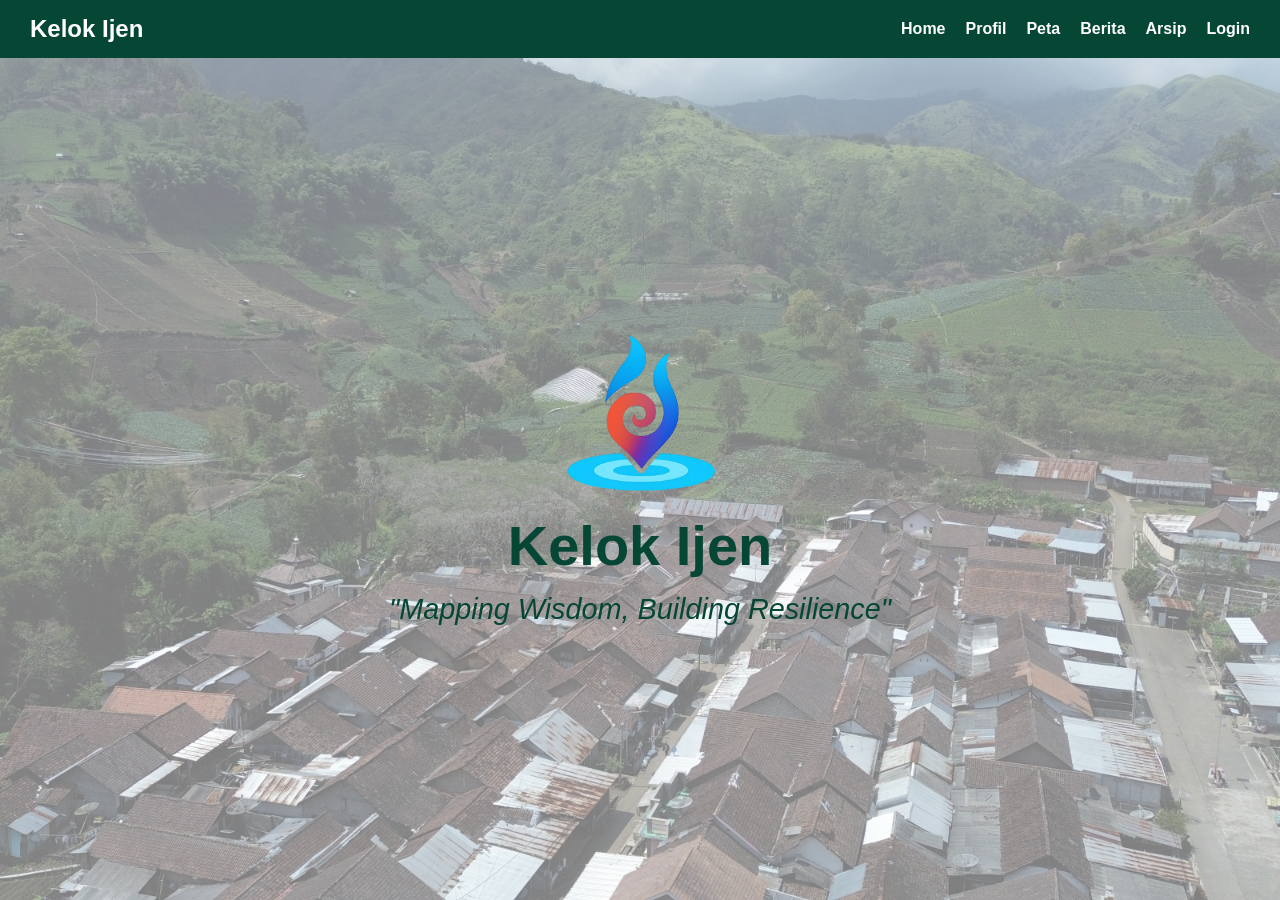
<file: index.html>
<!DOCTYPE html>
<html lang="id">
<head>
  <meta charset="UTF-8">
  <meta name="viewport" content="width=device-width, initial-scale=1.0">
  <title>Kelok Ijen</title>
  <!-- Hubungkan ke file CSS -->
  <link rel="stylesheet" href="./css/style.css">
</head>
<body>
  <!-- Header -->
  <header class="header">
    <div class="logo">
      <h2>Kelok Ijen</h2>
    </div>

    <!-- Tombol Hamburger -->
    <div class="menu-toggle" id="menu-toggle">&#9776;</div>

    <nav class="navbar" id="navbar">
      <ul>
        <li><a href="index.html">Home</a></li>
        <li><a href="About/profil.html">Profil</a></li>
        <li><a href="About/peta.html">Peta</a></li>
        <li><a href="About/berita.html">Berita</a></li>
        <li><a href="About/arsip.html">Arsip</a></li>
        <li><a href="About/login.html">Login</a></li>
      </ul>
    </nav>
  </header>

  <!-- Isi Halaman -->
  <main>
    <img src="img/KELOK IJEN.png" alt="Logo Kelok Ijen">
    <h1>Kelok Ijen</h1>
    <p class="slogan">"Mapping Wisdom, Building Resilience"</p>
  </main>

  <!-- Hubungkan ke file JS -->
  <script src="./js/index.js"></script>
</body>
</html>
</file>
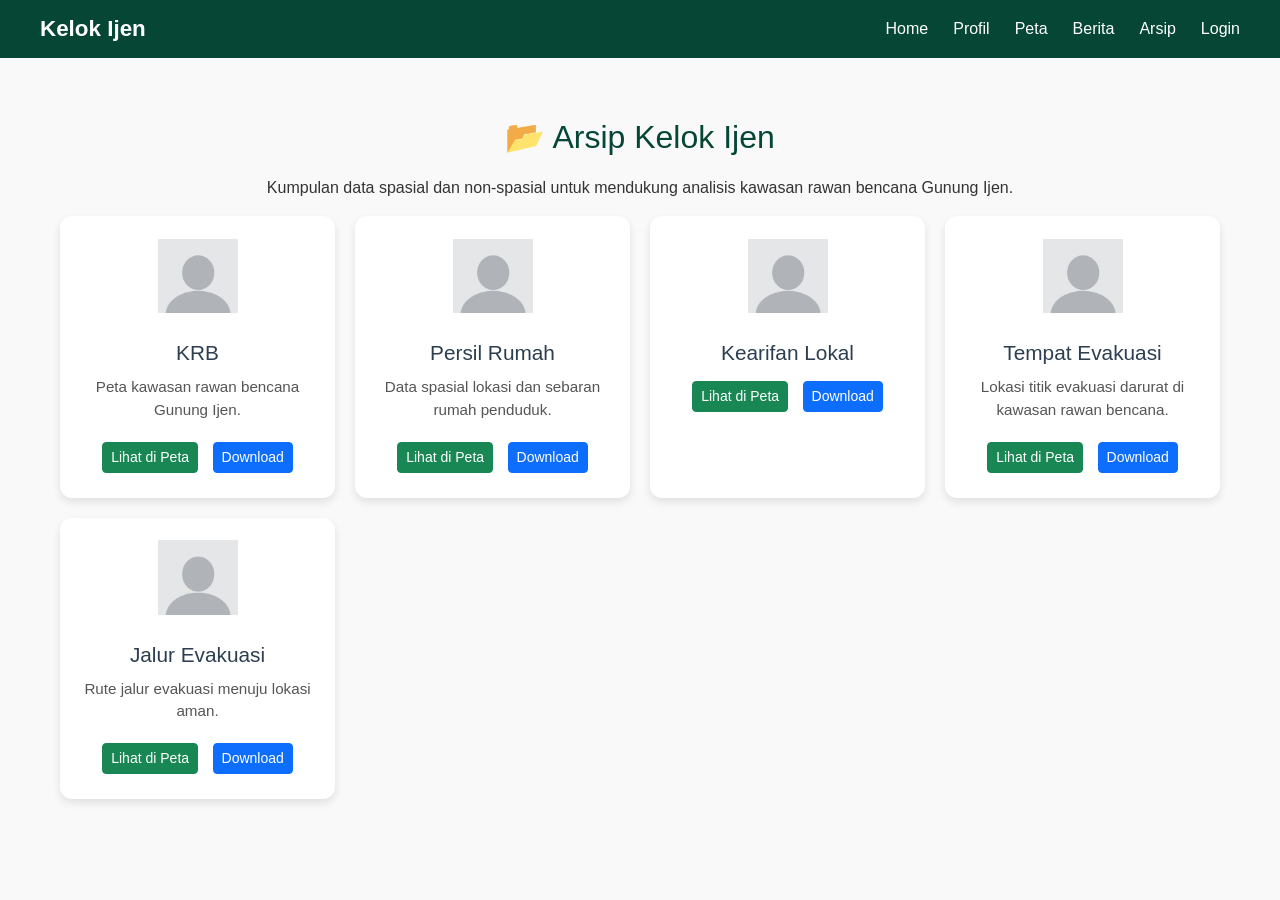
<file: About/arsip.html>
<!DOCTYPE html>
<html lang="id">
<head>
  <meta charset="UTF-8">
  <meta name="viewport" content="width=device-width, initial-scale=1.0">
  <title>Arsip Kelok Ijen</title>
  <link rel="stylesheet" href="https://cdn.jsdelivr.net/npm/bootstrap@5.3.0/dist/css/bootstrap.min.css">
  <link rel="stylesheet" href="../css/arsip.css">
</head>
<body>

  <!-- Navbar -->
  <nav class="navbar">
    <a href="#" class="logo">Kelok Ijen</a>
    <ul>
        <li><a href="../index.html">Home</a></li>
        <li><a href="profil.html">Profil</a></li>
        <li><a href="peta.html">Peta</a></li>
        <li><a href="berita.html">Berita</a></li>
        <li><a href="arsip.html">Arsip</a></li>
        <li><a href="login.html">Login</a></li>
    </ul>
  </nav>

  <!-- Arsip Section -->
  <div class="arsip-section">
    <h2>📂 Arsip Kelok Ijen</h2>
    <p>Kumpulan data spasial dan non-spasial untuk mendukung analisis kawasan rawan bencana Gunung Ijen.</p>

    <div class="arsip-grid">
      <!-- Card KRB -->
      <div class="arsip-card">
        <img src="../img/Gada gambar.jpg" alt="KRB">
        <h3>KRB</h3>
        <p>Peta kawasan rawan bencana Gunung Ijen.</p>
       <a href="krb.html" class="btn btn-success btn-sm" target="_blank">Lihat di Peta</a>
        <a href="../data/KRB_Full.geojson" class="btn btn-primary btn-sm" download>Download</a>
      </div>

      <!-- Card Persil Rumah -->
      <div class="arsip-card">
        <img src="../img/Gada gambar.jpg" alt="Persil Rumah">
        <h3>Persil Rumah</h3>
        <p>Data spasial lokasi dan sebaran rumah penduduk.</p>
        <a href="persil.html" class="btn btn-success btn-sm" target="_blank">Lihat di Peta</a>
        <a href="../data/Persil_Desa.geojson" class="btn btn-primary btn-sm" download>Download</a>
      </div>

      <!-- Card Kearifan Lokal -->
      <div class="arsip-card">
        <img src="../img/Gada gambar.jpg" alt="Kearifan Lokal">
        <h3>Kearifan Lokal</h3>
        <a href="K_Lokal.html" class="btn btn-success btn-sm" target="_blank">Lihat di Peta</a>
        <a href="../data/K_Lokal.geojson" class="btn btn-primary btn-sm" download>Download</a>
      </div>

      <!-- Card Tempat Evakuasi -->
      <div class="arsip-card">
        <img src="../img/Gada gambar.jpg" alt="Tempat Evakuasi">
        <h3>Tempat Evakuasi</h3>
        <p>Lokasi titik evakuasi darurat di kawasan rawan bencana.</p>
        <a href="T_evakuasi.html" class="btn btn-success btn-sm" target="_blank">Lihat di Peta</a>
        <a href="../data/T_Evakuasi_BWS.geojson" class="btn btn-primary btn-sm" download>Download</a>
      </div>

      <!-- Card Jalur Evakuasi -->
      <div class="arsip-card">
        <img src="../img/Gada gambar.jpg" alt="Jalur Evakuasi">
        <h3>Jalur Evakuasi</h3>
        <p>Rute jalur evakuasi menuju lokasi aman.</p>
        <a href="J_Evakuasi.html" class="btn btn-success btn-sm" target="_blank">Lihat di Peta</a>
        <a href="../data/J_Evakuasi_BWS.geojson" class="btn btn-primary btn-sm" download>Download</a>
      </div>
    </div>
  </div>

</body>
</html>
</file>
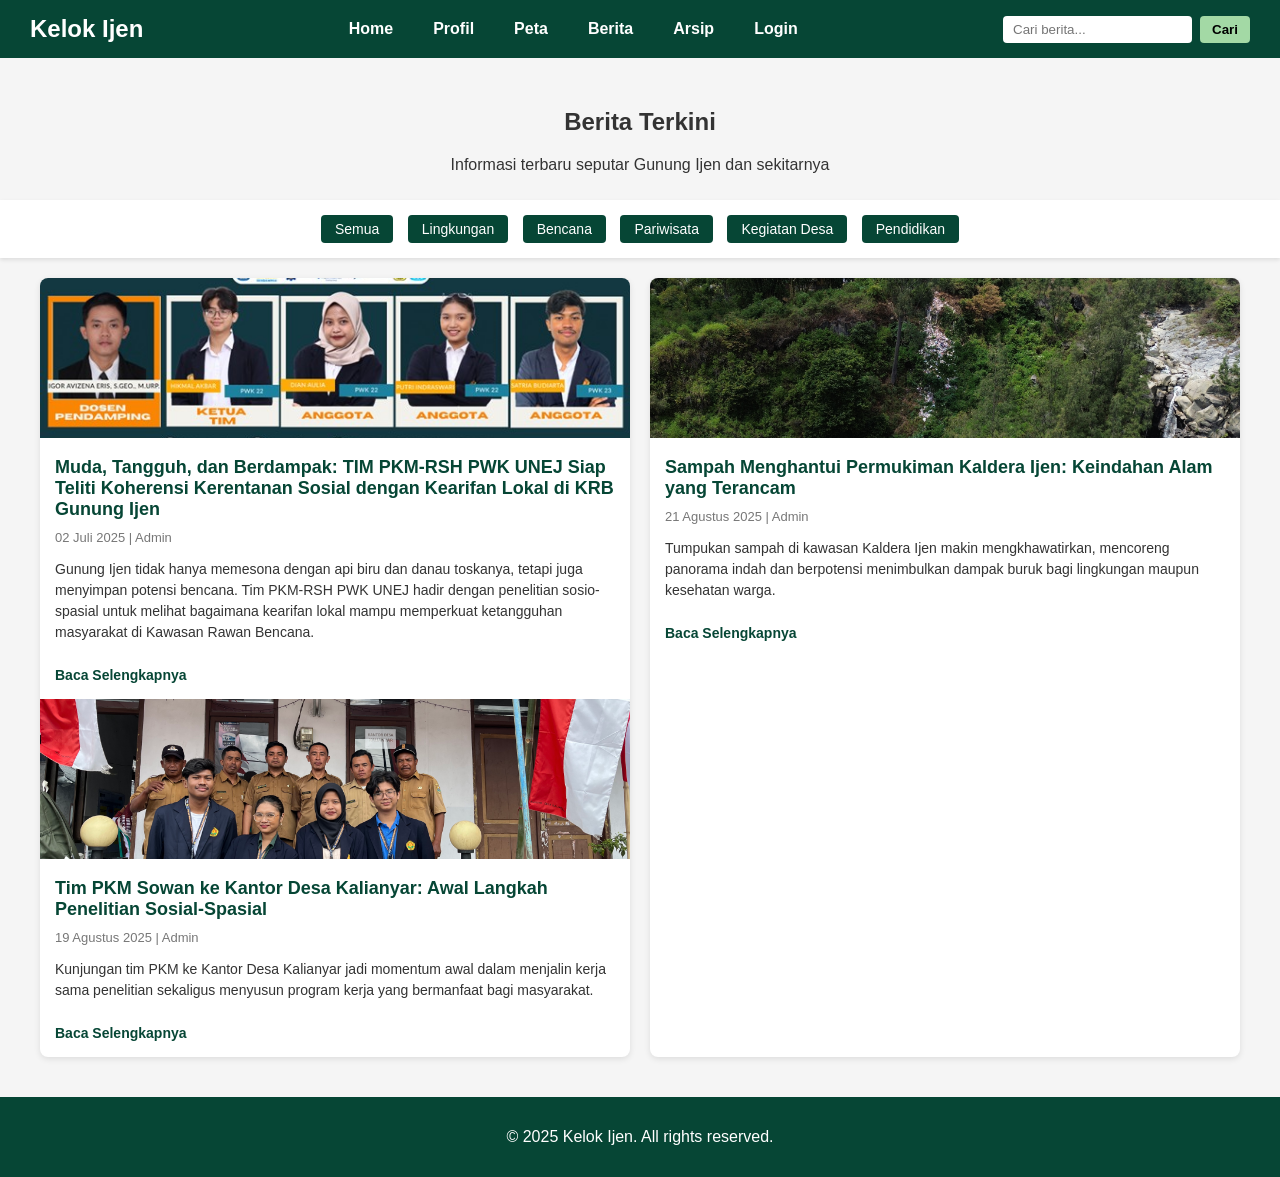
<file: About/berita.html>
<!DOCTYPE html>
<html lang="id">
<head>
  <meta charset="UTF-8">
  <meta name="viewport" content="width=device-width, initial-scale=1.0">
  <title>Berita - Kelok Ijen</title>
  <link rel="stylesheet" href="../css/berita.css">
</head>
<body>
  <!-- Header/Navbar -->
  <header class="header">
    <div class="logo">Kelok Ijen</div>
    <div class="menu-toggle" id="menu-toggle">☰</div>
    <nav class="navbar" id="navbar">
      <a href="../index.html">Home</a>
      <a href="profil.html">Profil</a>
      <a href="peta.html">Peta</a>
      <a href="berita.html">Berita</a>
      <a href="arsip.html">Arsip</a>
      <a href="login.html">Login</a>
    </nav>
    <div class="search-box">
      <input type="text" placeholder="Cari berita...">
      <button id="searchBtn">Cari</button>
    </div>
  </header>

  <!-- Judul Halaman -->
  <section class="page-title">
    <h1>Berita Terkini</h1>
    <p>Informasi terbaru seputar Gunung Ijen dan sekitarnya</p>
  </section>

  <!-- Filter Kategori -->
  <div class="filter-bar">
    <button class="filter-btn" data-filter="all">Semua</button>
    <button class="filter-btn" data-filter="lingkungan">Lingkungan</button>
    <button class="filter-btn" data-filter="bencana">Bencana</button>
    <button class="filter-btn" data-filter="pariwisata">Pariwisata</button>
    <button class="filter-btn" data-filter="desa">Kegiatan Desa</button>
    <button class="filter-btn" data-filter="pendidikan">Pendidikan</button>
  </div>

  <!-- Konten Berita -->
  <section class="news-container">
    <div class="news-card" data-category="pendidikan">
      <img src="../img/PKM.jpg" alt="Berita 1">
      <div class="content">
        <h3>Muda, Tangguh, dan Berdampak: TIM PKM-RSH PWK UNEJ Siap Teliti Koherensi Kerentanan Sosial dengan Kearifan Lokal di KRB Gunung Ijen</h3>
        <div class="meta">02 Juli 2025 | Admin</div>
        <p>Gunung Ijen tidak hanya memesona dengan api biru dan danau toskanya, tetapi juga menyimpan potensi bencana. Tim PKM-RSH PWK UNEJ hadir dengan penelitian sosio-spasial untuk melihat bagaimana kearifan lokal mampu memperkuat ketangguhan masyarakat di Kawasan Rawan Bencana.</p>
        <a href="detail-berita1.html">Baca Selengkapnya</a>
      </div>

      <div class="news-card" data-category="desa"></div>
      <img src="../img/Kantor Desa Kalianyar.jpg" alt="Berita 2">
      <div class="content">
        <h3>Tim PKM Sowan ke Kantor Desa Kalianyar: Awal Langkah Penelitian Sosial-Spasial</h3>
        <div class="meta">19 Agustus 2025 | Admin</div>
        <p>Kunjungan tim PKM ke Kantor Desa Kalianyar jadi momentum awal dalam menjalin kerja sama penelitian sekaligus menyusun program kerja yang bermanfaat bagi masyarakat.</p>
        <a href="detail-berita2.html">Baca Selengkapnya</a>
      </div>
    </div>

    <div class="news-card" data-category="lingkungan">
      <img src="../img/Sampah Ijen.jpg" alt="Berita 3">
      <div class="content">
        <h3>Sampah Menghantui Permukiman Kaldera Ijen: Keindahan Alam yang Terancam</h3>
        <div class="meta">21 Agustus 2025 | Admin</div>
        <p>Tumpukan sampah di kawasan Kaldera Ijen makin mengkhawatirkan, mencoreng panorama indah dan berpotensi menimbulkan dampak buruk bagi lingkungan maupun kesehatan warga.</p>
        <a href="detail-berita3.html">Baca Selengkapnya</a>
      </div>
    </div>
    </div>
  </section>

  <!-- Footer -->
  <footer>
    <p>&copy; 2025 Kelok Ijen. All rights reserved.</p>
  </footer>

  <script src="../js/berita.js"></script>
</body>
</html>
</file>
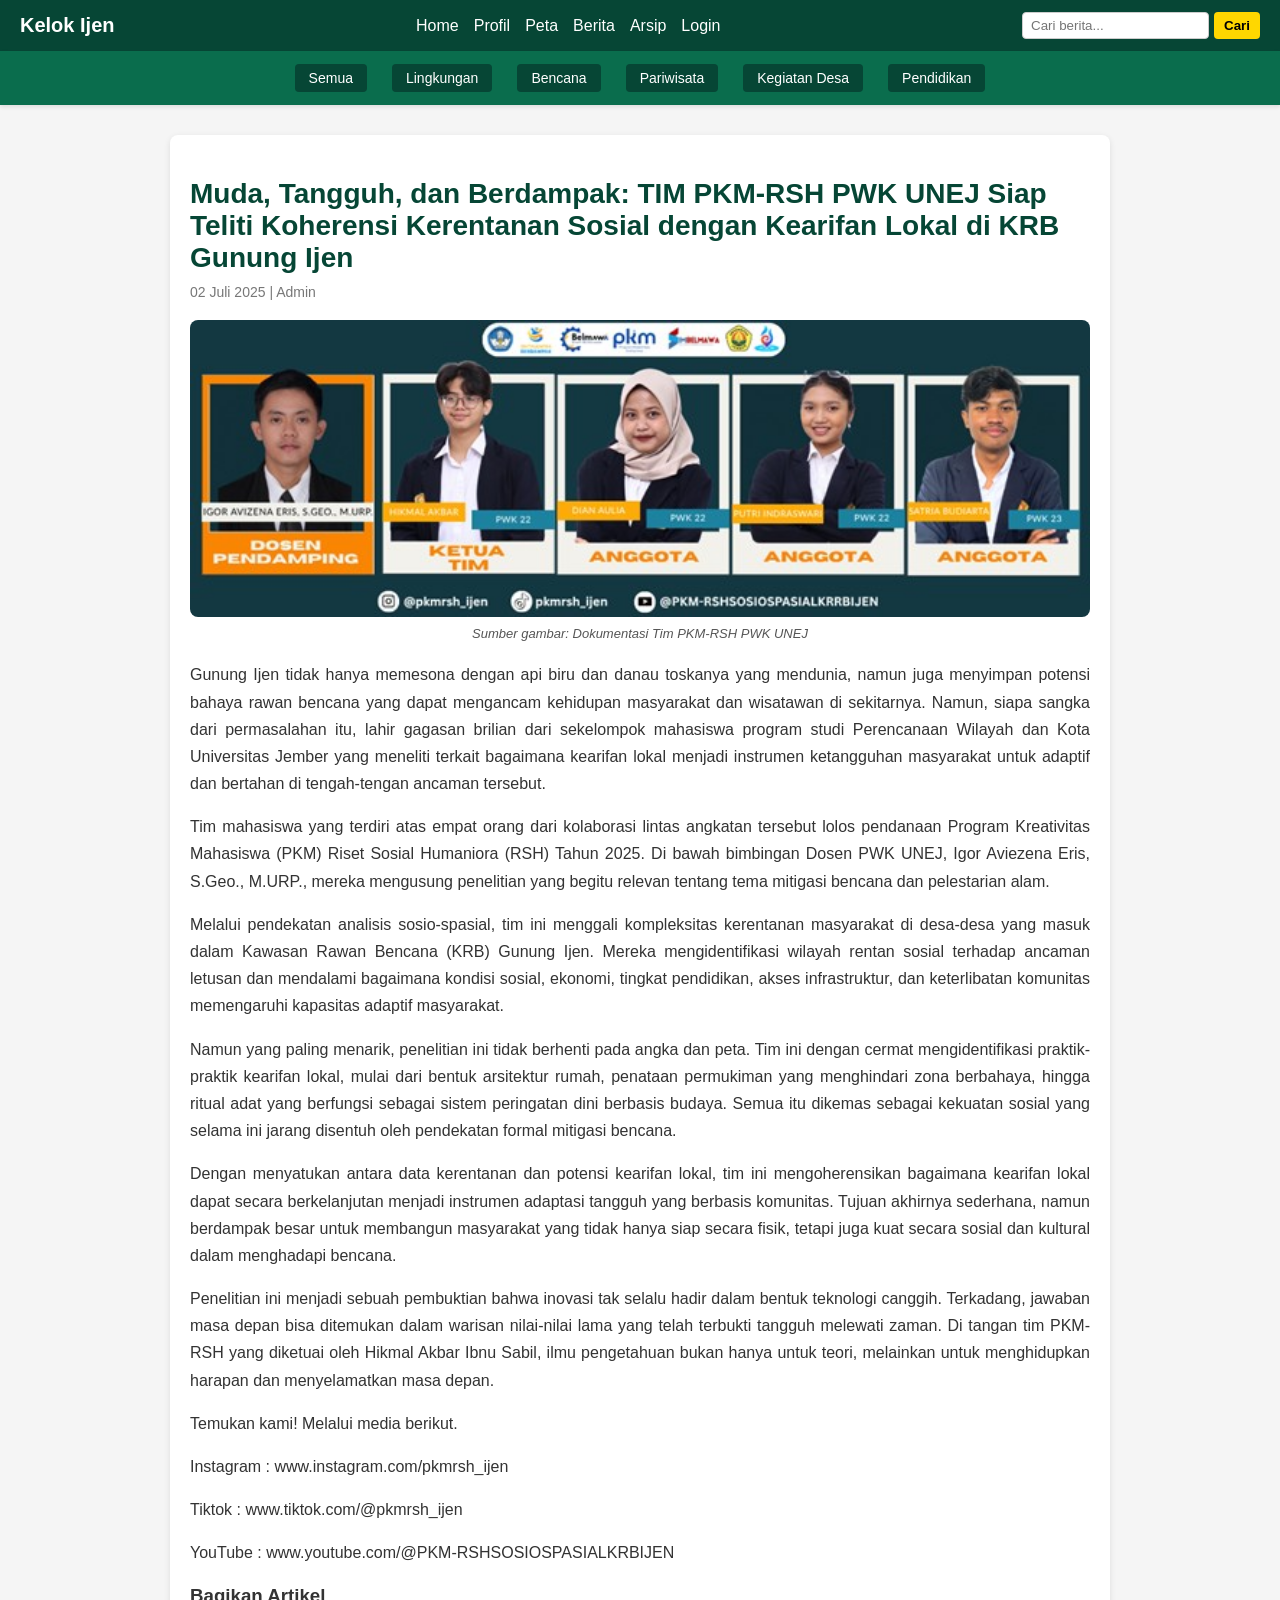
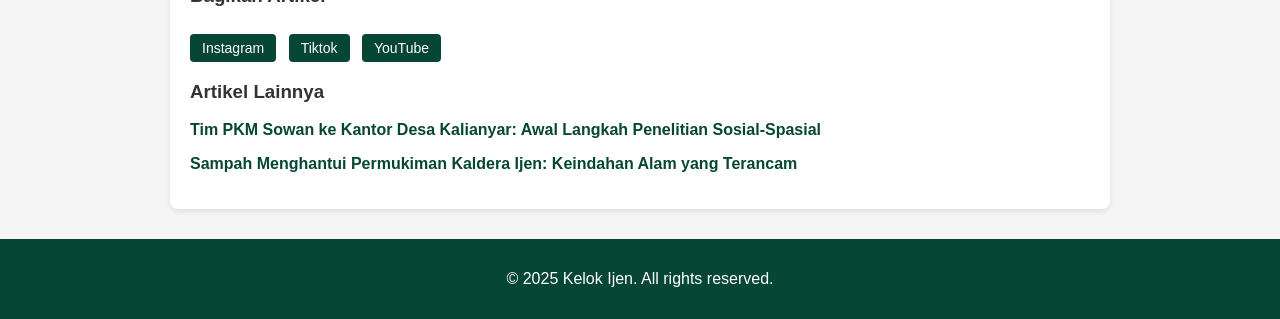
<file: About/detail-berita1.html>
<!DOCTYPE html>
<html lang="id">
<head>
  <meta charset="UTF-8">
  <meta name="viewport" content="width=device-width, initial-scale=1.0">
  <title>Detail Berita - Kelok Ijen</title>
  <link rel="stylesheet" href="../css/detail-berita2.css">
</head>
<body>
  <!-- Header/Navbar -->
  <header class="header">
    <div class="logo">Kelok Ijen</div>
    <div class="menu-toggle" id="menu-toggle">☰</div>
    <nav class="navbar" id="navbar">
      <a href="../index.html">Home</a>
      <a href="profil.html">Profil</a>
      <a href="peta.html">Peta</a>
      <a href="berita.html">Berita</a>
      <a href="arsip.html">Arsip</a>
      <a href="login.html">Login</a>
    </nav>
    <div class="search-box">
      <input type="text" placeholder="Cari berita...">
      <button id="searchBtn">Cari</button>
    </div>
  </header>

  <!-- Submenu kategori -->
  <div class="filter-bar">
    <button class="filter-btn" data-filter="all">Semua</button>
    <button class="filter-btn" data-filter="lingkungan">Lingkungan</button>
    <button class="filter-btn" data-filter="bencana">Bencana</button>
    <button class="filter-btn" data-filter="pariwisata">Pariwisata</button>
    <button class="filter-btn" data-filter="desa">Kegiatan Desa</button>
    <button class="filter-btn" data-filter="pendidikan">Pendidikan</button>
  </div>

  <!-- Detail Berita -->
  <section class="detail-container">
    <h1 class="article-title">Muda, Tangguh, dan Berdampak: TIM PKM-RSH PWK UNEJ Siap Teliti Koherensi Kerentanan Sosial dengan Kearifan Lokal di KRB Gunung Ijen</h1>
    <div class="meta">02 Juli 2025 | Admin</div>

    <div class="article-image-wrapper">
      <img src="../img/PKM.jpg" alt="Kantor Desa Kalianyar" class="article-img">
      <p class="img-source">Sumber gambar: Dokumentasi Tim PKM-RSH PWK UNEJ</p>
    </div>

    <article class="article-content">
      <p>
        Gunung Ijen tidak hanya memesona dengan api biru dan danau toskanya yang mendunia, namun juga menyimpan potensi bahaya rawan bencana yang dapat mengancam kehidupan masyarakat dan wisatawan di sekitarnya. Namun, siapa sangka dari permasalahan itu, lahir gagasan brilian dari sekelompok mahasiswa program studi Perencanaan Wilayah dan Kota Universitas Jember yang meneliti terkait bagaimana kearifan lokal menjadi instrumen ketangguhan masyarakat untuk adaptif dan bertahan di tengah-tengan ancaman tersebut.
      </p>
      <p>
        Tim mahasiswa yang terdiri atas empat orang dari kolaborasi lintas angkatan tersebut lolos pendanaan Program Kreativitas Mahasiswa (PKM) Riset Sosial Humaniora (RSH) Tahun 2025. Di bawah bimbingan Dosen PWK UNEJ, Igor Aviezena Eris, S.Geo., M.URP., mereka mengusung penelitian yang begitu relevan tentang tema mitigasi bencana dan pelestarian alam.
      </p>
      <p>
        Melalui pendekatan analisis sosio-spasial, tim ini menggali kompleksitas kerentanan masyarakat di desa-desa yang masuk dalam Kawasan Rawan Bencana (KRB) Gunung Ijen. Mereka mengidentifikasi wilayah rentan sosial terhadap ancaman letusan dan mendalami bagaimana kondisi sosial, ekonomi, tingkat pendidikan, akses infrastruktur, dan keterlibatan komunitas memengaruhi kapasitas adaptif masyarakat.
      </p>
      <p>
        Namun yang paling menarik, penelitian ini tidak berhenti pada angka dan peta. Tim ini dengan cermat mengidentifikasi praktik-praktik kearifan lokal, mulai dari bentuk arsitektur rumah, penataan permukiman yang menghindari zona berbahaya, hingga ritual adat yang berfungsi sebagai sistem peringatan dini berbasis budaya. Semua itu dikemas sebagai kekuatan sosial yang selama ini jarang disentuh oleh pendekatan formal mitigasi bencana.
      </p>
      <p>
        Dengan menyatukan antara data kerentanan dan potensi kearifan lokal, tim ini mengoherensikan bagaimana kearifan lokal dapat secara berkelanjutan menjadi instrumen adaptasi tangguh yang berbasis komunitas. Tujuan akhirnya sederhana, namun berdampak besar untuk membangun masyarakat yang tidak hanya siap secara fisik, tetapi juga kuat secara sosial dan kultural dalam menghadapi bencana.
      <p>
        Penelitian ini menjadi sebuah pembuktian bahwa inovasi tak selalu hadir dalam bentuk teknologi canggih. Terkadang, jawaban masa depan bisa ditemukan dalam warisan nilai-nilai lama yang telah terbukti tangguh melewati zaman. Di tangan tim PKM-RSH yang diketuai oleh Hikmal Akbar Ibnu Sabil, ilmu pengetahuan bukan hanya untuk teori, melainkan untuk menghidupkan harapan dan menyelamatkan masa depan.
      </p>
       <p>
        Temukan kami! Melalui media berikut.
      </p>
      <p>Instagram : www.instagram.com/pkmrsh_ijen</p>
      <p>Tiktok : www.tiktok.com/@pkmrsh_ijen</p>
      <p>YouTube : www.youtube.com/@PKM-RSHSOSIOSPASIALKRBIJEN</p>
    </article>

    <h3>Bagikan Artikel</h3>
    <div class="share-links">
      <a href="#" class="share" data-platform="Instagram">Instagram</a>
      <a href="#" class="share" data-platform="Tiktok">Tiktok</a>
      <a href="#" class="share" data-platform="YouTube">YouTube</a>
    </div>

    <h3>Artikel Lainnya</h3>
    <div class="other-articles">
      <a href="detail-berita2.html">Tim PKM Sowan ke Kantor Desa Kalianyar: Awal Langkah Penelitian Sosial-Spasial</a><br>
    <p>
      <a href="detail-berita3.html">Sampah Menghantui Permukiman Kaldera Ijen: Keindahan Alam yang Terancam</a>
    </div>
  </section>

  <!-- Footer -->
  <footer>
    <p>&copy; 2025 Kelok Ijen. All rights reserved.</p>
  </footer>

  <script src="../js/detail-berita2.js"></script>
</body>
</html>
</file>
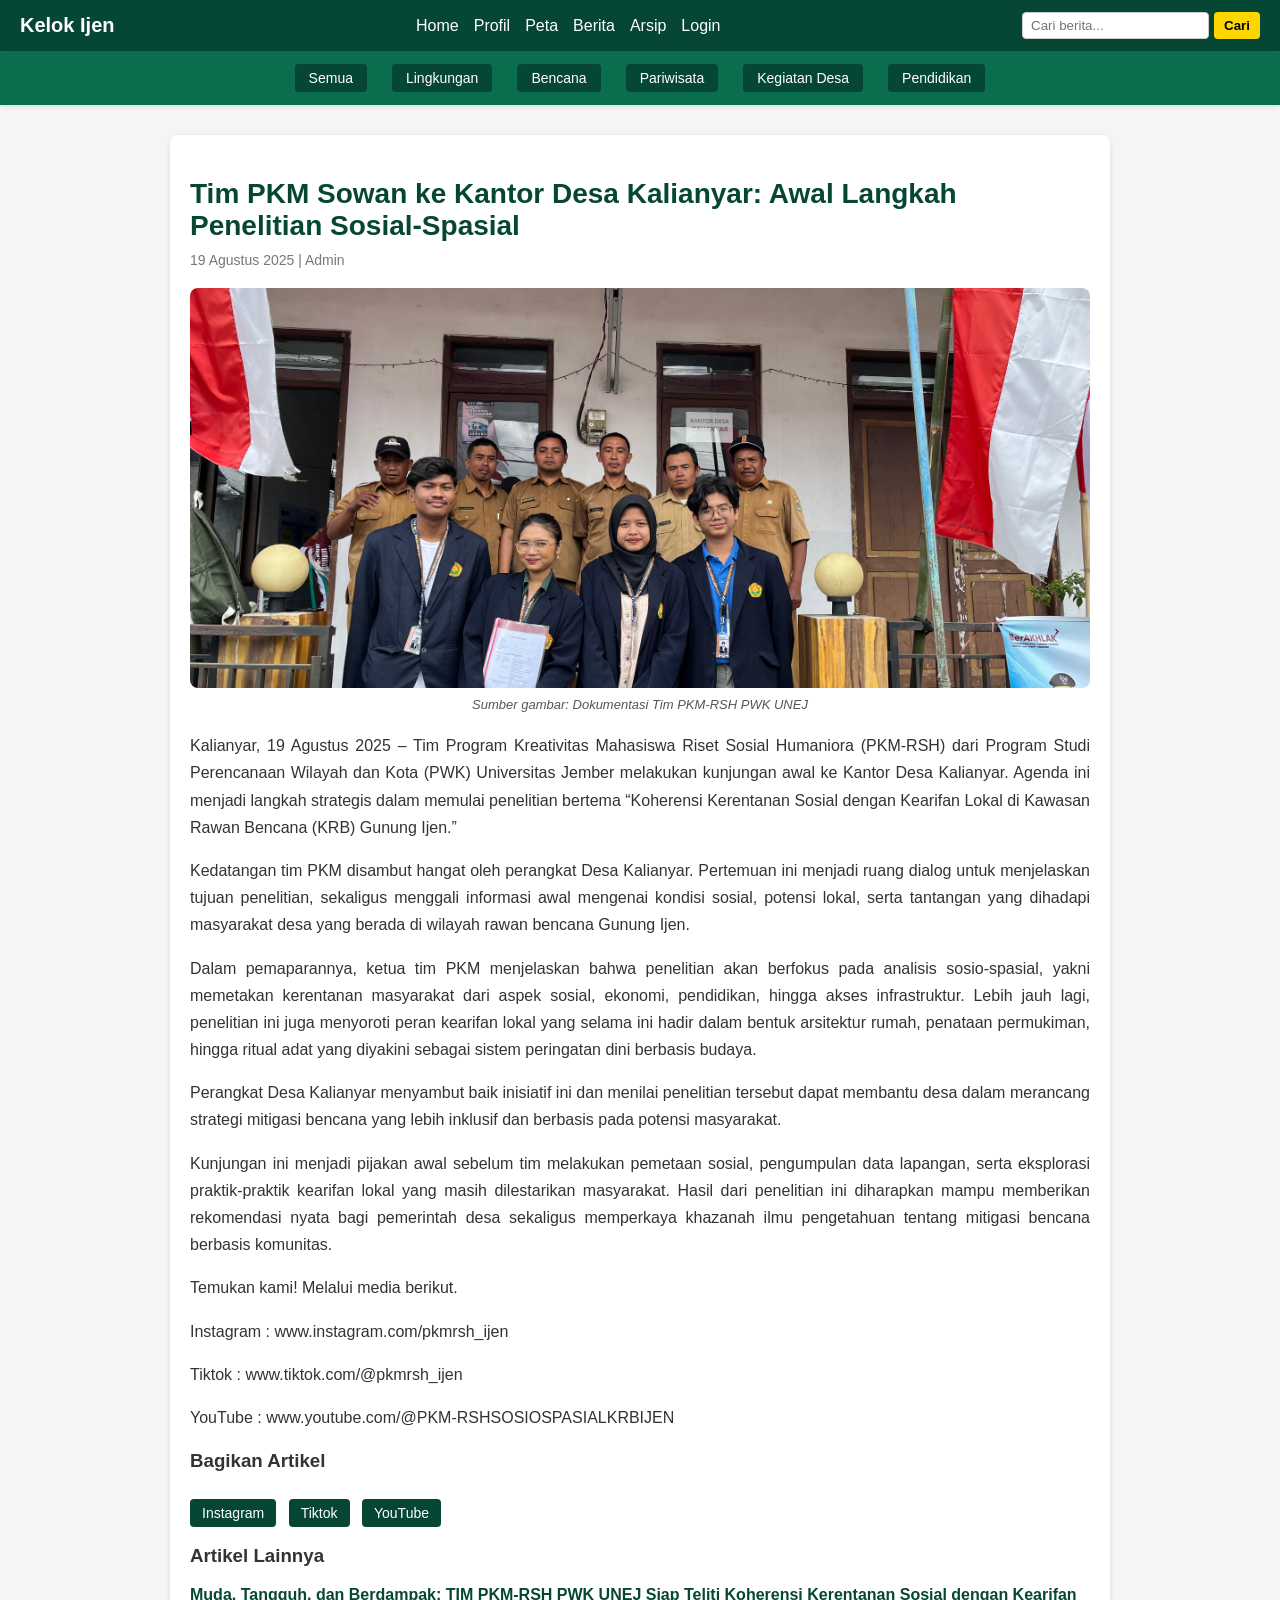
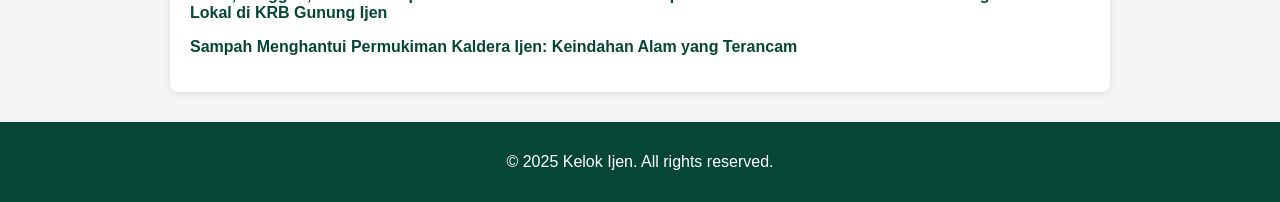
<file: About/detail-berita2.html>
<!DOCTYPE html>
<html lang="id">
<head>
  <meta charset="UTF-8">
  <meta name="viewport" content="width=device-width, initial-scale=1.0">
  <title>Detail Berita - Kelok Ijen</title>
  <link rel="stylesheet" href="../css/detail-berita2.css">
</head>
<body>
  <!-- Header/Navbar -->
  <header class="header">
    <div class="logo">Kelok Ijen</div>
    <div class="menu-toggle" id="menu-toggle">☰</div>
    <nav class="navbar" id="navbar">
      <a href="../index.html">Home</a>
      <a href="profil.html">Profil</a>
      <a href="peta.html">Peta</a>
      <a href="berita.html">Berita</a>
      <a href="arsip.html">Arsip</a>
      <a href="login.html">Login</a>
    </nav>
    <div class="search-box">
      <input type="text" placeholder="Cari berita...">
      <button id="searchBtn">Cari</button>
    </div>
  </header>

  <!-- Submenu kategori -->
  <div class="filter-bar">
    <button class="filter-btn" data-filter="all">Semua</button>
    <button class="filter-btn" data-filter="lingkungan">Lingkungan</button>
    <button class="filter-btn" data-filter="bencana">Bencana</button>
    <button class="filter-btn" data-filter="pariwisata">Pariwisata</button>
    <button class="filter-btn" data-filter="desa">Kegiatan Desa</button>
    <button class="filter-btn" data-filter="pendidikan">Pendidikan</button>
  </div>

  <!-- Detail Berita -->
  <section class="detail-container">
    <h1 class="article-title">Tim PKM Sowan ke Kantor Desa Kalianyar: Awal Langkah Penelitian Sosial-Spasial</h1>
    <div class="meta">19 Agustus 2025 | Admin</div>

    <div class="article-image-wrapper">
      <img src="../img/Kantor Desa Kalianyar.jpg" alt="Kantor Desa Kalianyar" class="article-img">
      <p class="img-source">Sumber gambar: Dokumentasi Tim PKM-RSH PWK UNEJ</p>
    </div>

    <article class="article-content">
      <p>
        Kalianyar, 19 Agustus 2025 – Tim Program Kreativitas Mahasiswa Riset Sosial Humaniora (PKM-RSH) dari Program Studi Perencanaan Wilayah dan Kota (PWK) Universitas Jember melakukan kunjungan awal ke Kantor Desa Kalianyar. Agenda ini menjadi langkah strategis dalam memulai penelitian bertema “Koherensi Kerentanan Sosial dengan Kearifan Lokal di Kawasan Rawan Bencana (KRB) Gunung Ijen.”
      </p>
      <p>
        Kedatangan tim PKM disambut hangat oleh perangkat Desa Kalianyar. Pertemuan ini menjadi ruang dialog untuk menjelaskan tujuan penelitian, sekaligus menggali informasi awal mengenai kondisi sosial, potensi lokal, serta tantangan yang dihadapi masyarakat desa yang berada di wilayah rawan bencana Gunung Ijen.
      </p>
      <p>
        Dalam pemaparannya, ketua tim PKM menjelaskan bahwa penelitian akan berfokus pada analisis sosio-spasial, yakni memetakan kerentanan masyarakat dari aspek sosial, ekonomi, pendidikan, hingga akses infrastruktur. Lebih jauh lagi, penelitian ini juga menyoroti peran kearifan lokal yang selama ini hadir dalam bentuk arsitektur rumah, penataan permukiman, hingga ritual adat yang diyakini sebagai sistem peringatan dini berbasis budaya.
      </p>
      <p>
        Perangkat Desa Kalianyar menyambut baik inisiatif ini dan menilai penelitian tersebut dapat membantu desa dalam merancang strategi mitigasi bencana yang lebih inklusif dan berbasis pada potensi masyarakat.
      </p>
      <p>
       Kunjungan ini menjadi pijakan awal sebelum tim melakukan pemetaan sosial, pengumpulan data lapangan, serta eksplorasi praktik-praktik kearifan lokal yang masih dilestarikan masyarakat. Hasil dari penelitian ini diharapkan mampu memberikan rekomendasi nyata bagi pemerintah desa sekaligus memperkaya khazanah ilmu pengetahuan tentang mitigasi bencana berbasis komunitas.
      </p>
      <p>
        Temukan kami! Melalui media berikut.
      </p>
      <p>Instagram : www.instagram.com/pkmrsh_ijen</p>
      <p>Tiktok : www.tiktok.com/@pkmrsh_ijen</p>
      <p>YouTube : www.youtube.com/@PKM-RSHSOSIOSPASIALKRBIJEN</p>
    </article>

    <h3>Bagikan Artikel</h3>
    <div class="share-links">
      <a href="#" class="share" data-platform="Instagram">Instagram</a>
      <a href="#" class="share" data-platform="Tiktok">Tiktok</a>
      <a href="#" class="share" data-platform="YouTube">YouTube</a>
    </div>

    <h3>Artikel Lainnya</h3>
    <div class="other-articles">
      <a href="detail-berita1.html">Muda, Tangguh, dan Berdampak: TIM PKM-RSH PWK UNEJ Siap Teliti Koherensi Kerentanan Sosial dengan Kearifan Lokal di KRB Gunung Ijen</a><br>
    <p>
      <a href="detail-berita3.html">Sampah Menghantui Permukiman Kaldera Ijen: Keindahan Alam yang Terancam</a>
    </div>
  </section>

  <!-- Footer -->
  <footer>
    <p>&copy; 2025 Kelok Ijen. All rights reserved.</p>
  </footer>

  <script src="../js/detail-berita2.js"></script>
</body>
</html>
</file>
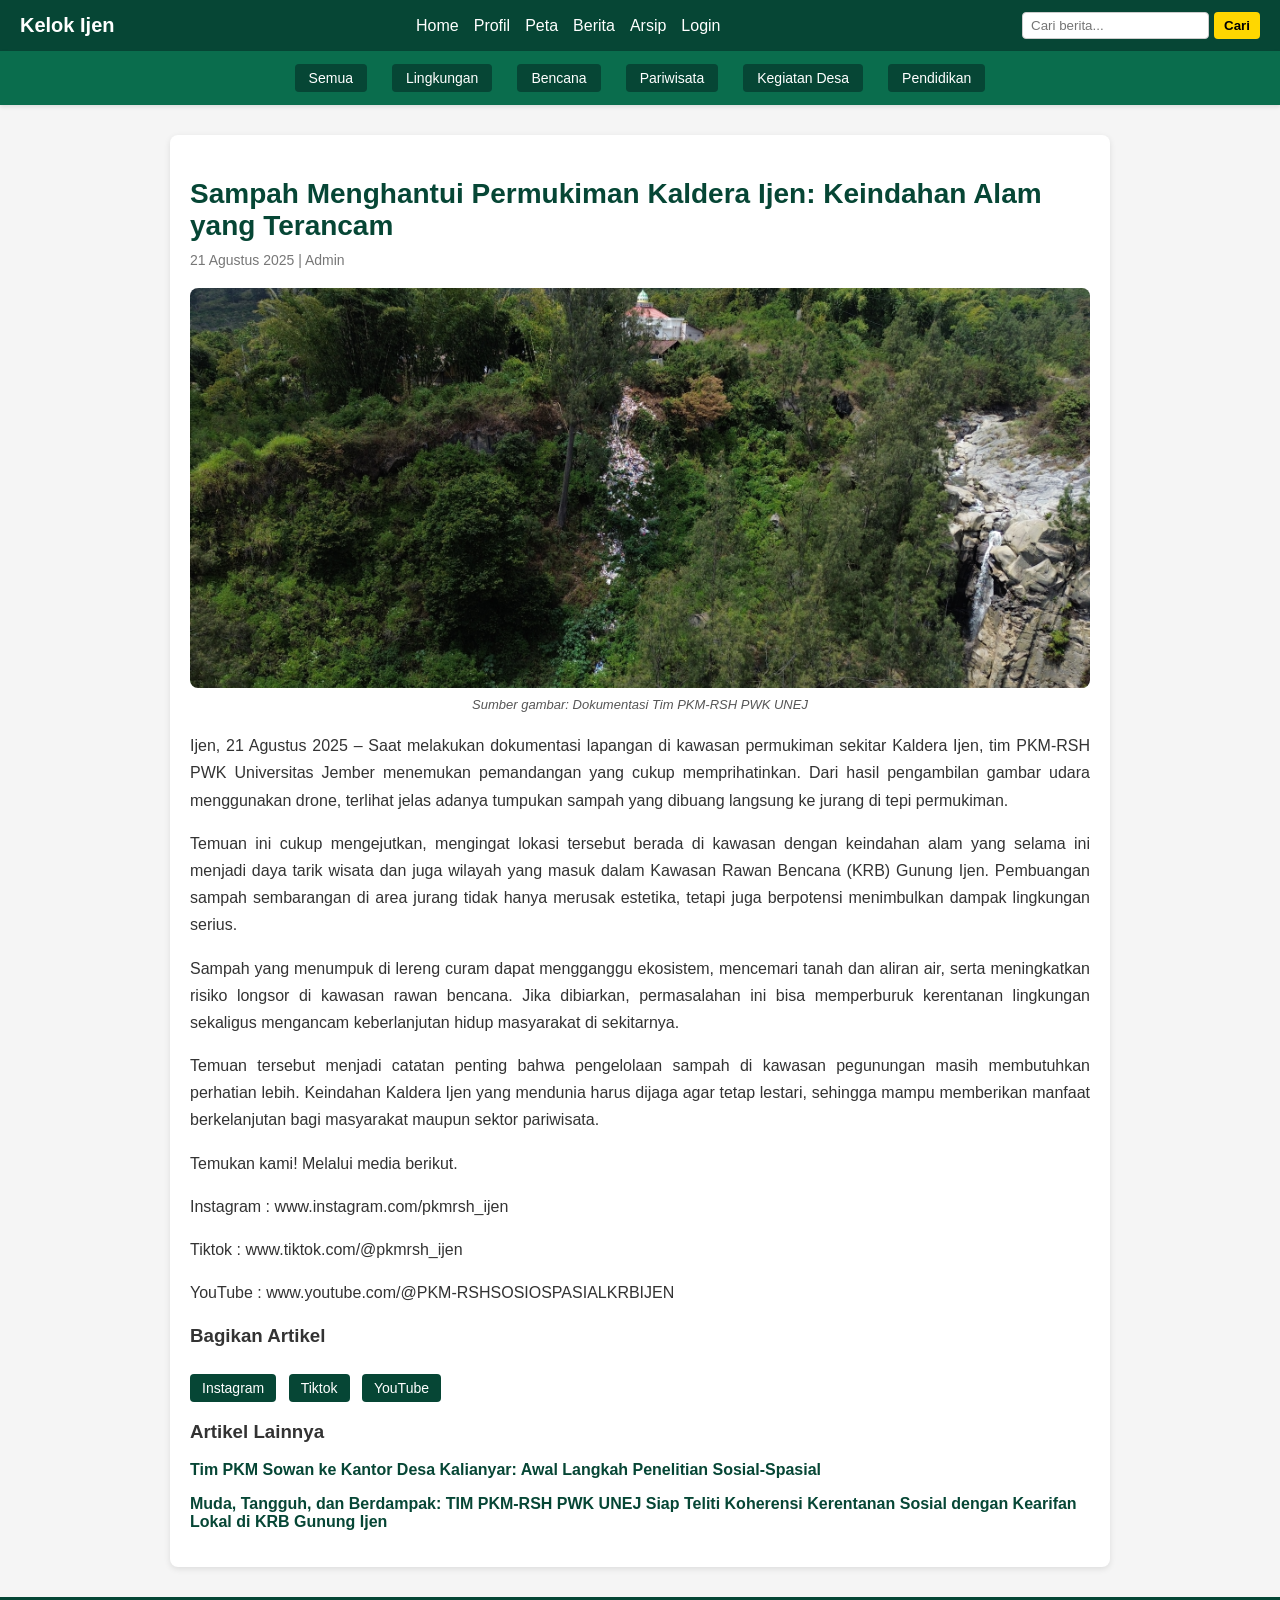
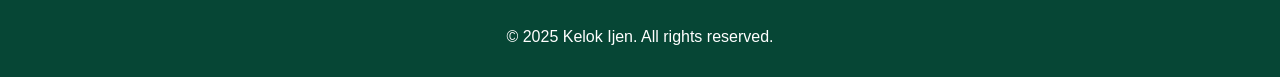
<file: About/detail-berita3.html>
<!DOCTYPE html>
<html lang="id">
<head>
  <meta charset="UTF-8">
  <meta name="viewport" content="width=device-width, initial-scale=1.0">
  <title>Detail Berita - Kelok Ijen</title>
  <link rel="stylesheet" href="../css/detail-berita3.css">
</head>
<body>
  <!-- Header/Navbar -->
  <header class="header">
    <div class="logo">Kelok Ijen</div>
    <div class="menu-toggle" id="menu-toggle">☰</div>
    <nav class="navbar" id="navbar">
      <a href="../index.html">Home</a>
      <a href="profil.html">Profil</a>
      <a href="peta.html">Peta</a>
      <a href="berita.html">Berita</a>
      <a href="arsip.html">Arsip</a>
      <a href="login.html">Login</a>
    </nav>
    <div class="search-box">
      <input type="text" placeholder="Cari berita...">
      <button id="searchBtn">Cari</button>
    </div>
  </header>

  <!-- Submenu kategori -->
  <div class="filter-bar">
    <button class="filter-btn" data-filter="all">Semua</button>
    <button class="filter-btn" data-filter="lingkungan">Lingkungan</button>
    <button class="filter-btn" data-filter="bencana">Bencana</button>
    <button class="filter-btn" data-filter="pariwisata">Pariwisata</button>
    <button class="filter-btn" data-filter="desa">Kegiatan Desa</button>
    <button class="filter-btn" data-filter="pendidikan">Pendidikan</button>
  </div>

  <!-- Detail Berita -->
  <section class="detail-container">
    <h1 class="article-title">Sampah Menghantui Permukiman Kaldera Ijen: Keindahan Alam yang Terancam</h1>
    <div class="meta">21 Agustus 2025 | Admin</div>

    <div class="article-image-wrapper">
      <img src="../img/Sampah Ijen.jpg" alt="Sampah di sekitar permukiman Kaldera Ijen" class="article-img">
      <p class="img-source">Sumber gambar: Dokumentasi Tim PKM-RSH PWK UNEJ</p>
    </div>

    <article class="article-content">
      <p>
        Ijen, 21 Agustus 2025 – Saat melakukan dokumentasi lapangan di kawasan permukiman sekitar Kaldera Ijen, tim PKM-RSH PWK Universitas Jember menemukan pemandangan yang cukup memprihatinkan. Dari hasil pengambilan gambar udara menggunakan drone, terlihat jelas adanya tumpukan sampah yang dibuang langsung ke jurang di tepi permukiman.
      </p>
      <p>
        Temuan ini cukup mengejutkan, mengingat lokasi tersebut berada di kawasan dengan keindahan alam yang selama ini menjadi daya tarik wisata dan juga wilayah yang masuk dalam Kawasan Rawan Bencana (KRB) Gunung Ijen. Pembuangan sampah sembarangan di area jurang tidak hanya merusak estetika, tetapi juga berpotensi menimbulkan dampak lingkungan serius.
      </p>
      <p>
        Sampah yang menumpuk di lereng curam dapat mengganggu ekosistem, mencemari tanah dan aliran air, serta meningkatkan risiko longsor di kawasan rawan bencana. Jika dibiarkan, permasalahan ini bisa memperburuk kerentanan lingkungan sekaligus mengancam keberlanjutan hidup masyarakat di sekitarnya.
      </p>
      <p>
        Temuan tersebut menjadi catatan penting bahwa pengelolaan sampah di kawasan pegunungan masih membutuhkan perhatian lebih. Keindahan Kaldera Ijen yang mendunia harus dijaga agar tetap lestari, sehingga mampu memberikan manfaat berkelanjutan bagi masyarakat maupun sektor pariwisata.
      </p>
       <p>
        Temukan kami! Melalui media berikut.
      </p>
      <p>Instagram : www.instagram.com/pkmrsh_ijen</p>
      <p>Tiktok : www.tiktok.com/@pkmrsh_ijen</p>
      <p>YouTube : www.youtube.com/@PKM-RSHSOSIOSPASIALKRBIJEN</p>
    </article>

    <h3>Bagikan Artikel</h3>
    <div class="share-links">
      <a href="#" class="share" data-platform="Instagram">Instagram</a>
      <a href="#" class="share" data-platform="Tiktok">Tiktok</a>
      <a href="#" class="share" data-platform="YouTube">YouTube</a>
    </div>

    <h3>Artikel Lainnya</h3>
    <div class="other-articles">
      <a href="detail-berita2.html">Tim PKM Sowan ke Kantor Desa Kalianyar: Awal Langkah Penelitian Sosial-Spasial</a><br>
    <p>
      <a href="detail-berita1.html">Muda, Tangguh, dan Berdampak: TIM PKM-RSH PWK UNEJ Siap Teliti Koherensi Kerentanan Sosial dengan Kearifan Lokal di KRB Gunung Ijen</a>
    </div>
  </section>

  <!-- Footer -->
  <footer>
    <p>&copy; 2025 Kelok Ijen. All rights reserved.</p>
  </footer>

  <script src="../js/detail-berita3.js"></script>
</body>
</html>
</file>
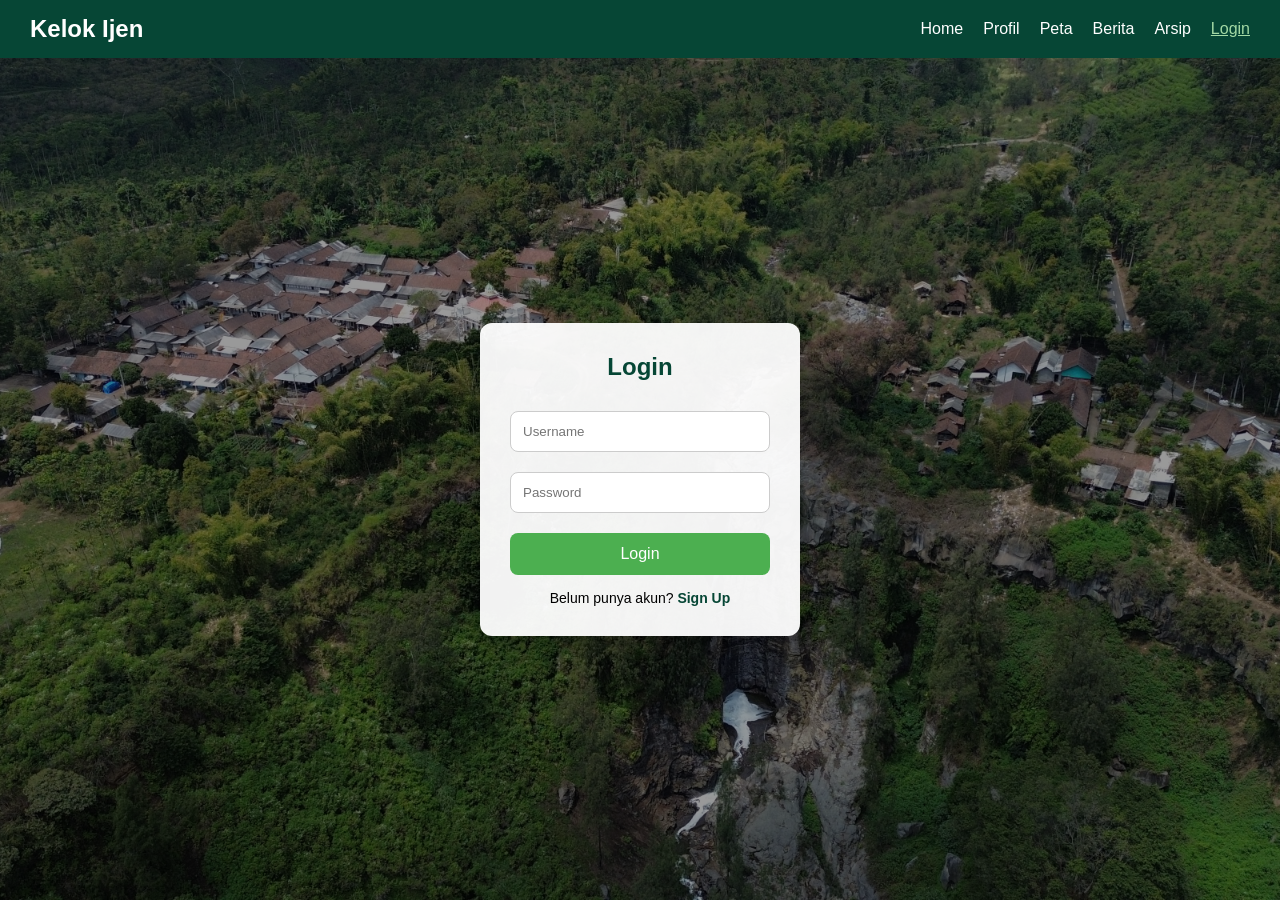
<file: About/login.html>
<!DOCTYPE html>
<html lang="id">
<head>
  <meta charset="UTF-8">
  <meta name="viewport" content="width=device-width, initial-scale=1.0">
  <title>Login | Kelok Ijen</title>
  <link rel="stylesheet" href="../css/login.css">
</head>
<body style="background: url('../img/DJI_0891.JPG') no-repeat center center fixed; background-size: cover;">

  <!-- Header -->
  <header class="header">
    <div class="logo">
      <h2>Kelok Ijen</h2>
    </div>

    <!-- Tombol Hamburger -->
    <div class="menu-toggle" id="menu-toggle">
      <span></span>
      <span></span>
      <span></span>
    </div>

    <!-- Navbar -->
    <nav class="navbar">
      <ul id="nav-links">
        <li><a href="../index.html">Home</a></li>
        <li><a href="profil.html">Profil</a></li>
        <li><a href="peta.html">Peta</a></li>
        <li><a href="berita.html">Berita</a></li>
        <li><a href="arsip.html">Arsip</a></li>
        <li><a href="login.html" class="active">Login</a></li>
      </ul>
    </nav>
  </header>

  <!-- Konten Login -->
  <main>
    <div class="login-container">
      <h2>Login</h2>
      <form>
        <input type="text" placeholder="Username" required>
        <input type="password" placeholder="Password" required>
        <button type="submit">Login</button>
      </form>
      <div class="signup">
        Belum punya akun? <a href="signup.html">Sign Up</a>
      </div>
    </div>
  </main>

  <!-- Script -->
  <script src="../js/login.js"></script>
</body>
</html>
</file>
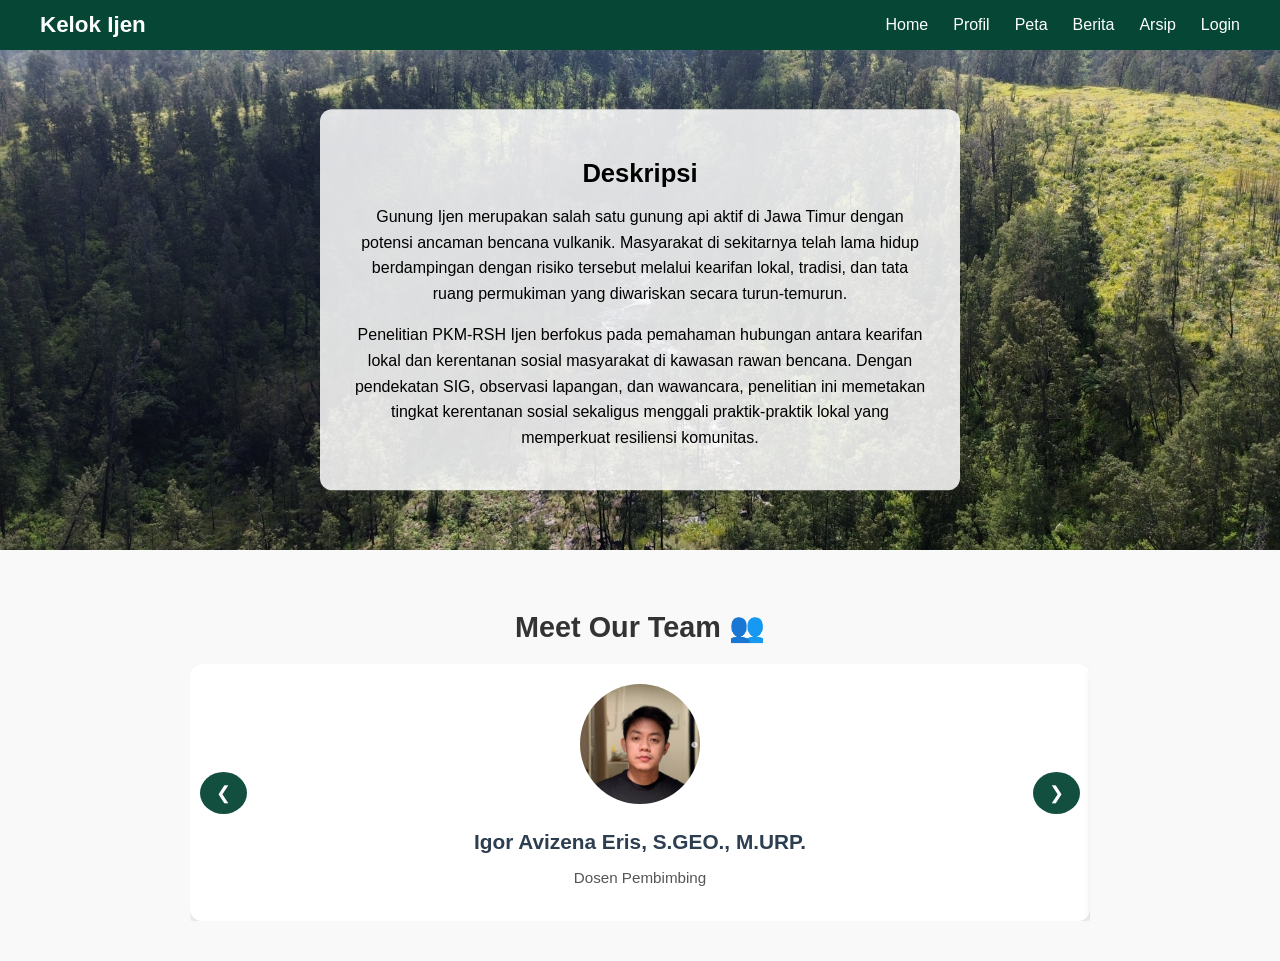
<file: About/profil.html>
<!DOCTYPE html>
<html lang="id">
<head>
  <meta charset="UTF-8">
  <meta name="viewport" content="width=device-width, initial-scale=1.0">
  <title>Profil Kelok Ijen</title>
  <!-- Hubungkan ke CSS eksternal -->
  <link rel="stylesheet" href="../css/profil.css">
</head>
<body>

  <!-- Navbar -->
  <nav class="navbar">
    <a href="#" class="logo">Kelok Ijen</a>
    <ul>
        <li><a href="../index.html">Home</a></li>
        <li><a href="profil.html">Profil</a></li>
        <li><a href="peta.html">Peta</a></li>
        <li><a href="berita.html">Berita</a></li>
        <li><a href="arsip.html">Arsip</a></li>
        <li><a href="login.html">Login</a></li>
    </ul>
  </nav>

  <!-- Foto Slider dengan Deskripsi -->
  <div class="photo-slider">
    <div class="photo-wrapper" id="photoWrapper">
      <div class="photo-slide"><img src="../img/DJI_0733.JPG" alt="Kaldera Ijen 1"></div>
      <div class="photo-slide"><img src="../img/DJI_0844.JPG" alt="Kaldera Ijen 2"></div>
      <div class="photo-slide"><img src="../img/DJI_0907.JPG" alt="Kaldera Ijen 3"></div>
      <div class="photo-slide"><img src="../img/DJI_0937.JPG" alt="Kaldera Ijen 4"></div>
      <div class="photo-slide"><img src="../img/DJI_0943.JPG" alt="Kaldera Ijen 5"></div>
    </div>

    <!-- Kotak Deskripsi -->
    <div class="description-box">
      <h2>Deskripsi</h2>
      <p>
        Gunung Ijen merupakan salah satu gunung api aktif di Jawa Timur dengan potensi ancaman bencana vulkanik. 
        Masyarakat di sekitarnya telah lama hidup berdampingan dengan risiko tersebut melalui kearifan lokal, 
        tradisi, dan tata ruang permukiman yang diwariskan secara turun-temurun.
      </p>
      <p>
        Penelitian PKM-RSH Ijen berfokus pada pemahaman hubungan antara kearifan lokal 
        dan kerentanan sosial masyarakat di kawasan rawan bencana. Dengan pendekatan 
        SIG, observasi lapangan, dan wawancara, penelitian ini memetakan tingkat kerentanan 
        sosial sekaligus menggali praktik-praktik lokal yang memperkuat resiliensi komunitas.
      </p>
    </div>
  </div>

  <!-- Meet Our Team -->
  <div class="container">
    <h2>Meet Our Team 👥</h2>
    <div class="slider">
      <div class="team-wrapper" id="teamWrapper">
        <div class="team-card">
          <img src="../img/Pak Igor.png" alt="Pembimbing">
          <h3>Igor Avizena Eris, S.GEO., M.URP.</h3>
          <p>Dosen Pembimbing</p>
        </div>
        <div class="team-card">
          <img src="../img/Hikmal1.jpg" alt="Ketua">
          <h3>Hikmal Akbar Ibnu Sabil</h3>
          <p>Ketua Tim</p>
        </div>
        <div class="team-card">
          <img src="../img/Dian1.jpg" alt="Anggota 1">
          <h3>Dian Aulia Salsabila</h3>
          <p>Anggota Tim</p>
        </div>
        <div class="team-card">
          <img src="../img/Satria.jpg" alt="Anggota 2">
          <h3>Satria Budiarta</h3>
          <p>Anggota Tim</p>
        </div>
        <div class="team-card">
          <img src="../img/pute1.jpg" alt="Anggota 3">
          <h3>Putri Indraswari</h3>
          <p>Anggota Tim</p>
        </div>
      </div>
      <button class="nav-btn prev" onclick="moveSlide(-1)">❮</button>
      <button class="nav-btn next" onclick="moveSlide(1)">❯</button>
    </div>
  </div>

  <!-- Hubungkan ke JS eksternal -->
  <script src="../js/profil.js"></script>
</body>
</html>
</file>
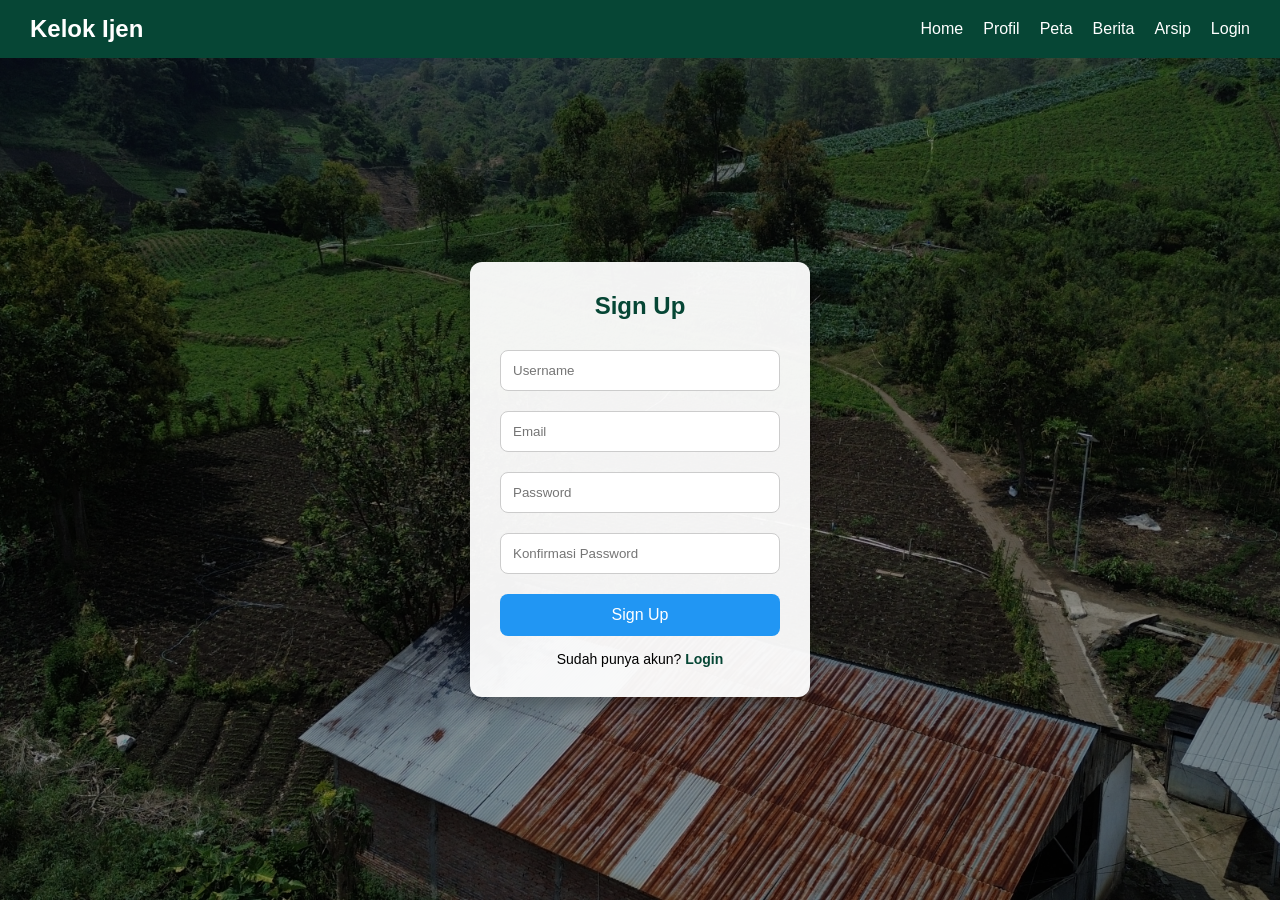
<file: About/signup.html>
<!DOCTYPE html>
<html lang="id">
<head>
  <meta charset="UTF-8">
  <meta name="viewport" content="width=device-width, initial-scale=1.0">
  <title>Sign Up | Kelok Ijen</title>
  <link rel="stylesheet" href="../css/signup.css">
</head>
<body style="background: url('../img/DJI_0943.JPG') no-repeat center center fixed; background-size: cover;">

  <!-- Header -->
  <header class="header">
    <div class="logo">
      <h2>Kelok Ijen</h2>
    </div>

    <!-- Tombol Hamburger -->
    <div class="menu-toggle" id="menu-toggle">
      <span></span>
      <span></span>
      <span></span>
    </div>

    <!-- Navbar -->
    <nav class="navbar">
      <ul id="nav-links">
        <li><a href="../index.html">Home</a></li>
        <li><a href="profil.html">Profil</a></li>
        <li><a href="peta.html">Peta</a></li>
        <li><a href="berita.html">Berita</a></li>
        <li><a href="arsip.html">Arsip</a></li>
        <li><a href="login.html">Login</a></li>
      </ul>
    </nav>
  </header>

  <!-- Konten Sign Up -->
  <main>
    <div class="signup-container">
      <h2>Sign Up</h2>
      <form>
        <input type="text" placeholder="Username" required>
        <input type="email" placeholder="Email" required>
        <input type="password" placeholder="Password" required>
        <input type="password" placeholder="Konfirmasi Password" required>
        <button type="submit">Sign Up</button>
      </form>
      <div class="login-link">
        Sudah punya akun? <a href="login.html">Login</a>
      </div>
    </div>
  </main>

  <!-- Script -->
  <script src="../js/signup.js"></script>
</body>
</html>
</file>
<file: css/style.css>
/* Reset */
* {
  margin: 0;
  padding: 0;
  box-sizing: border-box;
}

body {
  font-family: Arial, sans-serif;
  height: 100vh;
  color: white;
  display: flex;
  flex-direction: column;
}

/* Background dengan overlay transparan */
body::before {
  content: "";
  position: fixed;
  top: 0;
  left: 0;
  width: 100%;
  height: 100%;
  background: url("../img/DJI_0937.JPG") no-repeat center center/cover;
  opacity: 0.5;
  z-index: -1;
}

/* Header */
.header {
  background-color: #064635;
  padding: 15px 30px;
  display: flex;
  justify-content: space-between;
  align-items: center;
}

.header .logo h2 {
  font-size: 1.5rem;
  color: white;
}

/* Navbar */
.navbar ul {
  list-style: none;
  display: flex;
  gap: 20px;
}

.navbar ul li a {
  text-decoration: none;
  color: white;
  font-weight: bold;
  transition: color 0.3s;
}

.navbar ul li a:hover {
  color: #a3d9a5;
}

/* Isi Halaman */
main {
  flex: 1;
  display: flex;
  flex-direction: column;
  justify-content: center;
  align-items: center;
  text-align: center;
  padding: 20px;
}

main img {
  width: 160px;
  height: auto;
  margin-bottom: 20px;
}

main h1 {
  font-size: 3.5rem;
  margin-bottom: 15px;
  font-weight: bold;
  color: #064635;
}

main p.slogan {
  font-size: 1.8rem;
  font-style: italic;
  color: #064635;
}

/* Tombol Hamburger */
.menu-toggle {
  display: none;
  font-size: 2rem;
  color: white;
  cursor: pointer;
  transition: transform 0.3s;
}

/* Animasi X */
.menu-toggle.active {
  transform: rotate(90deg);
}

/* ================= RESPONSIVE ================= */
@media (max-width: 1024px) {
  .header {
    flex-direction: column;
    align-items: flex-start;
  }

  .navbar ul {
    flex-wrap: wrap;
    gap: 15px;
    margin-top: 10px;
  }

  main h1 {
    font-size: 2.8rem;
  }

  main p.slogan {
    font-size: 1.4rem;
  }
}

@media (max-width: 768px) {
  .menu-toggle {
    display: block;
  }

  .navbar {
    display: none;
    width: 100%;
  }

  .navbar.active {
    display: block;
  }

  .navbar ul {
    flex-direction: column;
    gap: 10px;
    padding: 10px 0;
    background-color: #064635;
    text-align: center;
  }

  .navbar ul li {
    padding: 10px 0;
  }

  main img {
    width: 120px;
  }

  main h1 {
    font-size: 2.2rem;
  }

  main p.slogan {
    font-size: 1.2rem;
  }
}

@media (max-width: 480px) {
  .header {
    padding: 10px 15px;
  }

  .header .logo h2 {
    font-size: 1.2rem;
  }

  main h1 {
    font-size: 1.8rem;
  }

  main p.slogan {
    font-size: 1rem;
  }
}
</file>
<file: css/arsip.css>
body {
  font-family: Arial, sans-serif;
  margin: 0;
  padding: 0;
  background: #f9f9f9;
  color: #333;
}

/* === NAVBAR (responsive ala profil) === */
.navbar {
  background: #064635;
  display: flex;
  justify-content: space-between;
  align-items: center;
  padding: 12px 40px;
  position: sticky;
  top: 0;
  z-index: 1000;
  flex-wrap: wrap;
}

.navbar .logo {
  color: white;
  font-size: 1.4rem;
  font-weight: bold;
  text-decoration: none;
}

.navbar ul {
  list-style: none;
  display: flex;
  margin: 0;
  padding: 0;
  flex-wrap: wrap;
}

.navbar ul li {
  margin-left: 25px;
}

.navbar ul li a {
  color: white;
  text-decoration: none;
  font-size: 1rem;
  transition: 0.3s;
}

.navbar ul li a:hover,
.navbar ul li a.active {
  text-decoration: underline;
}

/* === ARSIP SECTION === */
.arsip-section {
  max-width: 1200px;
  margin: 40px auto;
  padding: 20px;
  text-align: center;
}

.arsip-section h2 {
  font-size: 2rem;
  margin-bottom: 20px;
  color: #064635;
}

.arsip-grid {
  display: grid;
  grid-template-columns: repeat(auto-fit, minmax(250px, 1fr));
  gap: 20px;
}

.arsip-card {
  background: white;
  border-radius: 12px;
  padding: 20px;
  box-shadow: 0 4px 8px rgba(0,0,0,0.1);
  transition: transform 0.3s, box-shadow 0.3s;
}

.arsip-card:hover {
  transform: translateY(-6px);
  box-shadow: 0 8px 16px rgba(0,0,0,0.15);
}

.arsip-card img {
  width: 80px;
  height: 80px;
  object-fit: contain;
  margin-bottom: 15px;
}

.arsip-card h3 {
  margin: 10px 0;
  font-size: 1.3rem;
  color: #2c3e50;
}

.arsip-card p {
  font-size: 0.95rem;
  margin-bottom: 15px;
  color: #555;
}

.arsip-card .btn {
  margin: 5px;
}

/* ===================== */
/* MEDIA QUERIES */
/* ===================== */

/* Tablet (≤1024px) */
@media (max-width: 1024px) {
  .navbar {
    padding: 10px 20px;
  }

  .arsip-section h2 {
    font-size: 1.8rem;
  }

  .arsip-card h3 {
    font-size: 1.2rem;
  }

  .arsip-card p {
    font-size: 0.9rem;
  }
}

/* HP (≤768px) */
@media (max-width: 768px) {
  .navbar {
    padding: 10px 20px;
  }
  .navbar ul {
    justify-content: center;
    width: 100%;
  }
  .navbar ul li {
    margin-left: 15px;
    margin-top: 8px;
  }

  .arsip-section {
    margin: 20px auto;
    padding: 15px;
  }

  .arsip-section h2 {
    font-size: 1.5rem;
  }

  .arsip-grid {
    grid-template-columns: 1fr;
  }

  .arsip-card img {
    width: 70px;
    height: 70px;
  }

  .arsip-card h3 {
    font-size: 1.1rem;
  }

  .arsip-card p {
    font-size: 0.85rem;
  }
}

/* HP kecil (≤480px) */
@media (max-width: 480px) {
  .navbar .logo {
    font-size: 1.1rem;
  }
  .navbar ul li a {
    font-size: 0.9rem;
  }

  .arsip-section h2 {
    font-size: 1.3rem;
  }

  .arsip-card {
    padding: 15px;
  }

  .arsip-card img {
    width: 60px;
    height: 60px;
  }

  .arsip-card h3 {
    font-size: 1rem;
  }

  .arsip-card p {
    font-size: 0.8rem;
  }
}
</file>
<file: css/berita.css>
body {
  font-family: Arial, sans-serif;
  margin: 0;
  background-color: #f5f5f5;
  color: #333;
}

/* Header/Navbar */
.header {
  background-color: #064635;
  padding: 15px 30px;
  display: flex;
  justify-content: space-between;
  align-items: center;
  flex-wrap: wrap;
}

.logo {
  color: white;
  font-size: 1.5rem;
  font-weight: bold;
}

.menu-toggle {
  display: none;
  font-size: 1.8rem;
  color: white;
  cursor: pointer;
}

.navbar {
  display: flex;
  gap: 40px;
}

.navbar a {
  text-decoration: none;
  color: white;
  font-weight: bold;
  transition: color 0.3s;
}

.navbar a:hover {
  color: #a3d9a5;
}

/* Search */
.search-box {
  display: flex;
  align-items: center;
  gap: 8px;
}

.search-box input {
  padding: 6px 10px;
  border-radius: 4px;
  border: none;
  outline: none;
}

.search-box button {
  padding: 6px 12px;
  border: none;
  border-radius: 4px;
  background-color: #a3d9a5;
  cursor: pointer;
  font-weight: bold;
}

.search-box button:hover {
  background-color: #88c88a;
}

/* Judul Halaman */
.page-title {
  text-align: center;
  padding: 30px 20px 10px;
}

/* Filter Kategori */
.filter-bar {
  text-align: center;
  padding: 10px 20px;
  background: #ffffff;
  box-shadow: 0 2px 4px rgba(0,0,0,0.1);
}

.filter-bar button {
  margin: 5px;
  padding: 6px 14px;
  border: none;
  border-radius: 4px;
  background: #064635;
  color: white;
  cursor: pointer;
  font-size: 14px;
  transition: background 0.3s;
}

.filter-bar button:hover {
  background: #0a6d4d;
}

/* Konten Berita */
.news-container {
  display: grid;
  grid-template-columns: repeat(auto-fit, minmax(280px, 1fr));
  gap: 20px;
  padding: 20px 40px;
}

.news-card {
  background: white;
  border-radius: 8px;
  overflow: hidden;
  box-shadow: 0 2px 6px rgba(0,0,0,0.1);
  transition: transform 0.2s;
}

.news-card:hover {
  transform: translateY(-5px);
}

.news-card img {
  width: 100%;
  height: 160px;
  object-fit: cover;
}

.news-card .content {
  padding: 15px;
}

.news-card h3 {
  margin: 0 0 10px;
  font-size: 18px;
  color: #064635;
}

.news-card .meta {
  font-size: 13px;
  color: #777;
  margin-bottom: 10px;
}

.news-card p {
  font-size: 14px;
  line-height: 1.5;
}

.news-card a {
  display: inline-block;
  margin-top: 10px;
  font-size: 14px;
  font-weight: bold;
  text-decoration: none;
  color: #064635;
}

.news-card a:hover {
  color: #0a6d4d;
}

/* Footer */
footer {
  background: #064635;
  color: white;
  text-align: center;
  padding: 15px;
  margin-top: 20px;
}

/* ===================== */
/* MEDIA QUERIES */
/* ===================== */
@media (max-width: 768px) {
  .menu-toggle {
    display: block;
  }

  .navbar {
    display: none;
    flex-direction: column;
    gap: 15px;
    width: 100%;
    margin-top: 10px;
  }

  .navbar.active {
    display: flex;
  }

  .search-box {
    width: 100%;
    margin-top: 10px;
  }

  .news-container {
    padding: 15px;
    grid-template-columns: 1fr;
  }
}
</file>
<file: css/detail-berita2.css>
/* Import styling dasar dari berita.css biar seragam */
@import url("berita.css");

/* Header */
.header {
  display: flex;
  justify-content: space-between;
  align-items: center;
  padding: 12px 20px;
  background: #064635;
  color: white;
}

.logo {
  font-size: 20px;
  font-weight: bold;
}

.menu-toggle {
  display: none;
  font-size: 22px;
  cursor: pointer;
}

.navbar {
  display: flex;
  gap: 15px;
}

.navbar a {
  color: white;
  text-decoration: none;
  font-weight: 500;
}

.navbar a:hover {
  color: #ffd700;
}

.search-box {
  display: flex;
  gap: 5px;
}

.search-box input {
  padding: 5px 8px;
  border-radius: 4px;
  border: 1px solid #ccc;
}

.search-box button {
  padding: 6px 10px;
  background: #ffd700;
  border: none;
  border-radius: 4px;
  cursor: pointer;
  font-weight: bold;
}

/* Filter bar */
.filter-bar {
  display: flex;
  justify-content: center;
  background: #0a6d4d;
  padding: 8px 0;
  gap: 15px;
  flex-wrap: wrap;
}

.filter-btn {
  background: transparent;
  border: none;
  color: white;
  font-size: 15px;
  cursor: pointer;
  font-weight: 500;
}

.filter-btn:hover {
  color: #ffd700;
}

/* Detail Berita */
.detail-container {
  max-width: 900px;
  margin: 30px auto;
  padding: 20px;
  background: #fff;
  border-radius: 8px;
  box-shadow: 0 2px 6px rgba(0,0,0,0.1);
}

.article-title {
  font-size: 28px;
  margin-bottom: 10px;
  color: #064635;
}

.meta {
  font-size: 14px;
  color: #777;
  margin-bottom: 20px;
}

.article-image-wrapper {
  margin-bottom: 20px;
  text-align: center;
}

.article-img {
  width: 100%;
  max-height: 400px;
  object-fit: cover;
  border-radius: 8px;
}

.img-source {
  font-size: 13px;
  font-style: italic;
  color: #555;
  margin-top: 5px;
}

.article-content {
  font-size: 16px;
  line-height: 1.7;
  color: #333;
  text-align: justify;
}

.share-links a {
  display: inline-block;
  margin: 8px 8px 0 0;
  padding: 6px 12px;
  background: #064635;
  color: #fff;
  border-radius: 4px;
  text-decoration: none;
  font-size: 14px;
  transition: background 0.3s;
}

.share-links a:hover {
  background: #0a6d4d;
}

.other-articles {
  margin-top: 10px;
}

.other-articles a {
  color: #064635;
  text-decoration: none;
  font-weight: bold;
}

.other-articles a:hover {
  color: #0a6d4d;
}

/* Footer */
footer {
  text-align: center;
  padding: 15px;
  background: #064635;
  color: white;
  margin-top: 30px;
}

/* --- Responsive Navbar --- */
@media (max-width: 768px) {
  .menu-toggle {
    display: block; /* munculkan hamburger */
  }

  .navbar {
    display: none; /* sembunyikan menu */
    flex-direction: column;
    background: #064635;
    position: absolute;
    top: 60px; /* tinggi header */
    right: 0;
    width: 200px;
    padding: 10px;
    border-radius: 0 0 8px 8px;
  }

  .navbar.active {
    display: flex; /* tampilkan menu saat toggle */
  }

  .search-box {
    display: none; /* kalau mau disembunyikan di hp */
  }
}
</file>
<file: css/detail-berita3.css>
/* Import styling dasar dari berita.css biar seragam */
@import url("berita.css");

/* Header */
.header {
  display: flex;
  justify-content: space-between;
  align-items: center;
  padding: 12px 20px;
  background: #064635;
  color: white;
}

.logo {
  font-size: 20px;
  font-weight: bold;
}

.menu-toggle {
  display: none;
  font-size: 22px;
  cursor: pointer;
}

.navbar {
  display: flex;
  gap: 15px;
}

.navbar a {
  color: white;
  text-decoration: none;
  font-weight: 500;
}

.navbar a:hover {
  color: #ffd700;
}

.search-box {
  display: flex;
  gap: 5px;
}

.search-box input {
  padding: 5px 8px;
  border-radius: 4px;
  border: 1px solid #ccc;
}

.search-box button {
  padding: 6px 10px;
  background: #ffd700;
  border: none;
  border-radius: 4px;
  cursor: pointer;
  font-weight: bold;
}

/* Filter bar */
.filter-bar {
  display: flex;
  justify-content: center;
  background: #0a6d4d;
  padding: 8px 0;
  gap: 15px;
  flex-wrap: wrap;
}

.filter-btn {
  background: transparent;
  border: none;
  color: white;
  font-size: 15px;
  cursor: pointer;
  font-weight: 500;
}

.filter-btn:hover {
  color: #ffd700;
}

/* Detail Berita */
.detail-container {
  max-width: 900px;
  margin: 30px auto;
  padding: 20px;
  background: #fff;
  border-radius: 8px;
  box-shadow: 0 2px 6px rgba(0,0,0,0.1);
}

.article-title {
  font-size: 28px;
  margin-bottom: 10px;
  color: #064635;
}

.meta {
  font-size: 14px;
  color: #777;
  margin-bottom: 20px;
}

.article-image-wrapper {
  margin-bottom: 20px;
  text-align: center;
}

.article-img {
  width: 100%;
  max-height: 400px;
  object-fit: cover;
  border-radius: 8px;
}

.img-source {
  font-size: 13px;
  font-style: italic;
  color: #555;
  margin-top: 5px;
}

.article-content {
  font-size: 16px;
  line-height: 1.7;
  color: #333;
  text-align: justify;
}

.share-links a {
  display: inline-block;
  margin: 8px 8px 0 0;
  padding: 6px 12px;
  background: #064635;
  color: #fff;
  border-radius: 4px;
  text-decoration: none;
  font-size: 14px;
  transition: background 0.3s;
}

.share-links a:hover {
  background: #0a6d4d;
}

.other-articles {
  margin-top: 10px;
}

.other-articles a {
  color: #064635;
  text-decoration: none;
  font-weight: bold;
}

.other-articles a:hover {
  color: #0a6d4d;
}

/* Footer */
footer {
  text-align: center;
  padding: 15px;
  background: #064635;
  color: white;
  margin-top: 30px;
}

/* --- Responsive Navbar --- */
@media (max-width: 768px) {
  .menu-toggle {
    display: block; /* munculkan hamburger */
  }

  .navbar {
    display: none; /* sembunyikan menu */
    flex-direction: column;
    background: #064635;
    position: absolute;
    top: 60px; /* tinggi header */
    right: 0;
    width: 200px;
    padding: 10px;
    border-radius: 0 0 8px 8px;
  }

  .navbar.active {
    display: flex; /* tampilkan menu saat toggle */
  }

  .search-box {
    display: none; /* kalau mau disembunyikan di hp */
  }
}
</file>
<file: css/login.css>
/* Reset */
* {
  margin: 0;
  padding: 0;
  box-sizing: border-box;
}

body {
  font-family: Arial, sans-serif;
  min-height: 100vh;
  display: flex;
  flex-direction: column;
  background: url('./Gambar/DJI_0891.JPG') no-repeat center center/cover;
}

/* Overlay supaya teks lebih jelas */
body::before {
  content: "";
  position: fixed;
  top: 0;
  left: 0;
  width: 100%;
  height: 100%;
  background: rgba(0,0,0,0.4);
  z-index: -1;
}

/* === HEADER & NAVBAR === */
.header {
  background-color: #064635;
  padding: 15px 30px;
  display: flex;
  justify-content: space-between;
  align-items: center;
  flex-wrap: wrap;
}

.header .logo h2 {
  font-size: 1.5rem;
  color: white;
}

/* Navbar */
.navbar ul {
  list-style: none;
  display: flex;
  gap: 20px;
  margin: 0;
  padding: 0;
}

.navbar ul li a {
  text-decoration: none;
  color: white;
  font-size: 1rem;
  transition: 0.3s;
}

.navbar ul li a:hover,
.navbar ul li a.active {
  text-decoration: underline;
  color: #a3d9a5;
}

/* Tombol Hamburger */
.menu-toggle {
  display: none;
  flex-direction: column;
  cursor: pointer;
  gap: 5px;
}

.menu-toggle span {
  width: 25px;
  height: 3px;
  background: white;
  border-radius: 2px;
  transition: 0.3s;
}

/* === KONTEN LOGIN === */
main {
  flex: 1;
  display: flex;
  justify-content: center;
  align-items: center;
  padding: 20px;
}

.login-container {
  background: rgba(255, 255, 255, 0.95);
  padding: 30px;
  border-radius: 12px;
  box-shadow: 0 8px 20px rgba(0, 0, 0, 0.3);
  width: 320px;
  text-align: center;
}

.login-container h2 {
  margin-bottom: 20px;
  color: #064635;
}

.login-container input {
  width: 100%;
  padding: 12px;
  margin: 10px 0;
  border: 1px solid #ccc;
  border-radius: 8px;
  outline: none;
}

.login-container button {
  width: 100%;
  padding: 12px;
  border: none;
  border-radius: 8px;
  background: #4CAF50;
  color: white;
  font-size: 16px;
  cursor: pointer;
  margin-top: 10px;
}

.login-container button:hover {
  background: #45a049;
}

.signup {
  margin-top: 15px;
  font-size: 14px;
}

.signup a {
  color: #064635;
  text-decoration: none;
  font-weight: bold;
}

.signup a:hover {
  text-decoration: underline;
}

/* ===================== */
/* RESPONSIVE DESIGN */
/* ===================== */

/* Tablet (≤1024px) */
@media (max-width: 1024px) {
  .header {
    padding: 12px 20px;
  }
  .header .logo h2 {
    font-size: 1.3rem;
  }
  .navbar ul {
    gap: 15px;
  }
  .login-container {
    width: 300px;
    padding: 25px;
  }
}

/* HP (≤768px) */
@media (max-width: 768px) {
  .header {
    padding: 10px 20px;
  }
  .header .logo h2 {
    font-size: 1.2rem;
  }
  .menu-toggle {
    display: flex;
  }
  .navbar ul {
    display: none;
    flex-direction: column;
    background: #064635;
    width: 100%;
    margin-top: 10px;
    padding: 10px 0;
    border-radius: 6px;
  }
  .navbar ul.show {
    display: flex;
  }
  .login-container {
    width: 90%;
    max-width: 350px;
    padding: 20px;
  }
  .login-container h2 {
    font-size: 1.2rem;
  }
  .login-container button {
    font-size: 15px;
    padding: 10px;
  }
}

/* HP kecil (≤480px) */
@media (max-width: 480px) {
  .header {
    padding: 10px 15px;
  }
  .header .logo h2 {
    font-size: 1.1rem;
  }
  .navbar ul li a {
    font-size: 0.9rem;
  }
  .login-container {
    width: 95%;
    padding: 15px;
  }
  .login-container input {
    padding: 10px;
    font-size: 14px;
  }
  .login-container button {
    font-size: 14px;
    padding: 10px;
  }
  .signup {
    font-size: 13px;
  }
}
</file>
<file: css/profil.css>
body {
  font-family: Arial, sans-serif;
  margin: 0;
  padding: 0;
  background: #f9f9f9;
  color: #333;
}

/* === Navbar === */
.navbar {
  background: #064635;
  display: flex;
  justify-content: space-between;
  align-items: center;
  padding: 12px 40px;
  position: sticky;
  top: 0;
  z-index: 1000;
  flex-wrap: wrap;
}

.navbar .logo {
  color: white;
  font-size: 1.4rem;
  font-weight: bold;
  text-decoration: none;
}

.navbar ul {
  list-style: none;
  display: flex;
  margin: 0;
  padding: 0;
  flex-wrap: wrap;
}

.navbar ul li {
  margin-left: 25px;
}

.navbar ul li a {
  color: white;
  text-decoration: none;
  font-size: 1rem;
  transition: 0.3s;
}

.navbar ul li a:hover,
.navbar ul li a.active {
  text-decoration: underline;
}

h2 {
  text-align: center;
  font-size: 1.8rem;
  margin: 20px 0;
}

/* === Foto Slider === */
.photo-slider {
  position: relative;
  width: 100%;
  height: 500px;
  overflow: hidden;
}

.photo-wrapper {
  display: flex;
  width: 100%;
  height: 100%;
  transition: transform 1s ease;
}

.photo-slide {
  min-width: 100%;
  height: 100%;
}

.photo-slide img {
  width: 100%;
  height: 100%;
  object-fit: cover;
}

/* === Deskripsi Transparan === */
.description-box {
  position: absolute;
  top: 50%;
  left: 50%;
  transform: translate(-50%, -50%);
  background: rgba(255, 255, 255, 0.85);
  color: #000;
  padding: 30px;
  max-width: 800px;
  border-radius: 12px;
  text-align: center;
}

.description-box h2 {
  margin-bottom: 15px;
  font-size: 1.6rem;
  font-weight: bold;
  color: #000;
}

.description-box p {
  font-size: 1rem;
  line-height: 1.6;
  margin-bottom: 10px;
}

/* === Team Slider === */
.container {
  max-width: 900px;
  margin: auto;
  padding: 40px 20px;
}

.slider {
  position: relative;
  overflow: hidden;
  margin-top: 20px;
}

.team-wrapper {
  display: flex;
  transition: transform 0.5s ease;
}

.team-card {
  min-width: 100%;
  box-sizing: border-box;
  background: #fff;
  border-radius: 12px;
  padding: 20px;
  text-align: center;
  box-shadow: 0 4px 6px rgba(0,0,0,0.1);
}

.team-card img {
  width: 120px;
  height: 120px;
  object-fit: cover;
  border-radius: 50%;
  margin-bottom: 12px;
}

.team-card h3 {
  margin: 10px 0 5px;
  font-size: 1.3rem;
  color: #2c3e50;
}

.team-card p {
  font-size: 0.95rem;
  color: #555;
}

/* Nav buttons */
.nav-btn {
  position: absolute;
  top: 50%;
  transform: translateY(-50%);
  background: rgba(6, 70, 53, 0.95);
  color: #fff;
  border: none;
  padding: 10px 16px;
  cursor: pointer;
  border-radius: 50%;
  font-size: 18px;
}

.nav-btn:hover {
  background: rgba(6, 70, 53, 1);
}

.prev { left: 10px; }
.next { right: 10px; }

/* === RESPONSIVE === */

/* Tablet (≤ 1024px) */
@media (max-width: 1024px) {
  .photo-slider {
    height: 400px;
  }
  .description-box {
    max-width: 90%;
    font-size: 0.95rem;
    padding: 20px;
  }
  .team-card img {
    width: 100px;
    height: 100px;
  }
}

/* HP (≤ 768px) */
@media (max-width: 768px) {
  .navbar {
    padding: 10px 20px;
  }
  .navbar ul {
    justify-content: center;
    width: 100%;
  }
  .navbar ul li {
    margin-left: 15px;
    margin-top: 8px;
  }
  .photo-slider {
    height: 300px;
  }
  .description-box {
    position: static;
    transform: none;
    margin: 15px;
    max-width: 100%;
    border-radius: 8px;
    background: rgba(255,255,255,0.95);
  }
  .description-box h2 {
    font-size: 1.3rem;
  }
  .description-box p {
    font-size: 0.9rem;
  }
  .team-card h3 {
    font-size: 1.1rem;
  }
}

/* HP kecil (≤ 480px) */
@media (max-width: 480px) {
  .navbar .logo {
    font-size: 1.1rem;
  }
  .navbar ul li a {
    font-size: 0.9rem;
  }
  .photo-slider {
    height: 220px;
  }
  .team-card img {
    width: 80px;
    height: 80px;
  }
  .team-card h3 {
    font-size: 1rem;
  }
  .team-card p {
    font-size: 0.85rem;
  }
}
</file>
<file: css/signup.css>
/* ===================== */
/* RESET & BASE STYLE */
/* ===================== */
* {
  margin: 0;
  padding: 0;
  box-sizing: border-box;
}

body {
  font-family: Arial, sans-serif;
  min-height: 100vh;
  display: flex;
  flex-direction: column;
  background: url('/Gambar/DJI_0943.JPG') no-repeat center center/cover;
}

/* Overlay gelap */
body::before {
  content: "";
  position: fixed;
  top: 0;
  left: 0;
  width: 100%;
  height: 100%;
  background: rgba(0,0,0,0.4);
  z-index: -1;
}

/* ===================== */
/* HEADER & NAVBAR */
/* ===================== */
.header {
  background-color: #064635;
  padding: 15px 30px;
  display: flex;
  justify-content: space-between;
  align-items: center;
  flex-wrap: wrap;
}

.header .logo h2 {
  font-size: 1.5rem;
  color: #fff;
}

.navbar ul {
  list-style: none;
  display: flex;
  gap: 20px;
  margin: 0;
  padding: 0;
}

.navbar ul li a {
  text-decoration: none;
  color: #fff;
  font-size: 1rem;
  transition: color 0.3s;
}

.navbar ul li a:hover,
.navbar ul li a.active {
  text-decoration: underline;
  color: #a3d9a5;
}

/* Tombol Hamburger */
.menu-toggle {
  display: none;
  flex-direction: column;
  cursor: pointer;
  gap: 5px;
}

.menu-toggle span {
  width: 25px;
  height: 3px;
  background: white;
  border-radius: 2px;
  transition: 0.3s;
}

/* ===================== */
/* SIGN UP FORM */
/* ===================== */
main {
  flex: 1;
  display: flex;
  justify-content: center;
  align-items: center;
  padding: 20px;
}

.signup-container {
  background: rgba(255, 255, 255, 0.95);
  padding: 30px;
  border-radius: 12px;
  box-shadow: 0 8px 20px rgba(0, 0, 0, 0.3);
  width: 340px;
  text-align: center;
  animation: fadeIn 0.6s ease-in-out;
}

.signup-container h2 {
  margin-bottom: 20px;
  color: #064635;
}

.signup-container input {
  width: 100%;
  padding: 12px;
  margin: 10px 0;
  border: 1px solid #ccc;
  border-radius: 8px;
  outline: none;
  transition: border 0.3s;
}

.signup-container input:focus {
  border-color: #2196F3;
}

.signup-container button {
  width: 100%;
  padding: 12px;
  border: none;
  border-radius: 8px;
  background: #2196F3;
  color: #fff;
  font-size: 16px;
  cursor: pointer;
  margin-top: 10px;
  transition: background 0.3s;
}

.signup-container button:hover {
  background: #1976D2;
}

.login-link {
  margin-top: 15px;
  font-size: 14px;
}

.login-link a {
  color: #064635;
  text-decoration: none;
  font-weight: bold;
}

.login-link a:hover {
  text-decoration: underline;
}

/* Animasi */
@keyframes fadeIn {
  from { opacity: 0; transform: translateY(-20px); }
  to { opacity: 1; transform: translateY(0); }
}

/* ===================== */
/* RESPONSIVE DESIGN */
/* ===================== */

/* Tablet (≤1024px) */
@media (max-width: 1024px) {
  .header {
    padding: 12px 20px;
  }
  .header .logo h2 {
    font-size: 1.3rem;
  }
  .navbar ul {
    gap: 15px;
  }
  .signup-container {
    width: 320px;
    padding: 25px;
  }
}

/* HP sedang (≤768px) */
@media (max-width: 768px) {
  .header {
    padding: 10px 20px;
  }
  .header .logo h2 {
    font-size: 1.2rem;
  }
  .menu-toggle {
    display: flex;
  }
  .navbar ul {
    display: none;
    flex-direction: column;
    background: #064635;
    width: 100%;
    margin-top: 10px;
    padding: 10px 0;
    border-radius: 6px;
  }
  .navbar ul.show {
    display: flex;
  }
  .signup-container {
    width: 90%;
    max-width: 350px;
    padding: 20px;
  }
  .signup-container h2 {
    font-size: 1.2rem;
  }
  .signup-container button {
    font-size: 15px;
    padding: 10px;
  }
}

/* HP kecil (≤480px) */
@media (max-width: 480px) {
  .header {
    padding: 10px 15px;
  }
  .header .logo h2 {
    font-size: 1.1rem;
  }
  .navbar ul li a {
    font-size: 0.9rem;
  }
  .signup-container {
    width: 95%;
    padding: 15px;
  }
  .signup-container input {
    padding: 10px;
    font-size: 14px;
  }
  .signup-container button {
    font-size: 14px;
    padding: 10px;
  }
  .login-link {
    font-size: 13px;
  }
}
</file>
